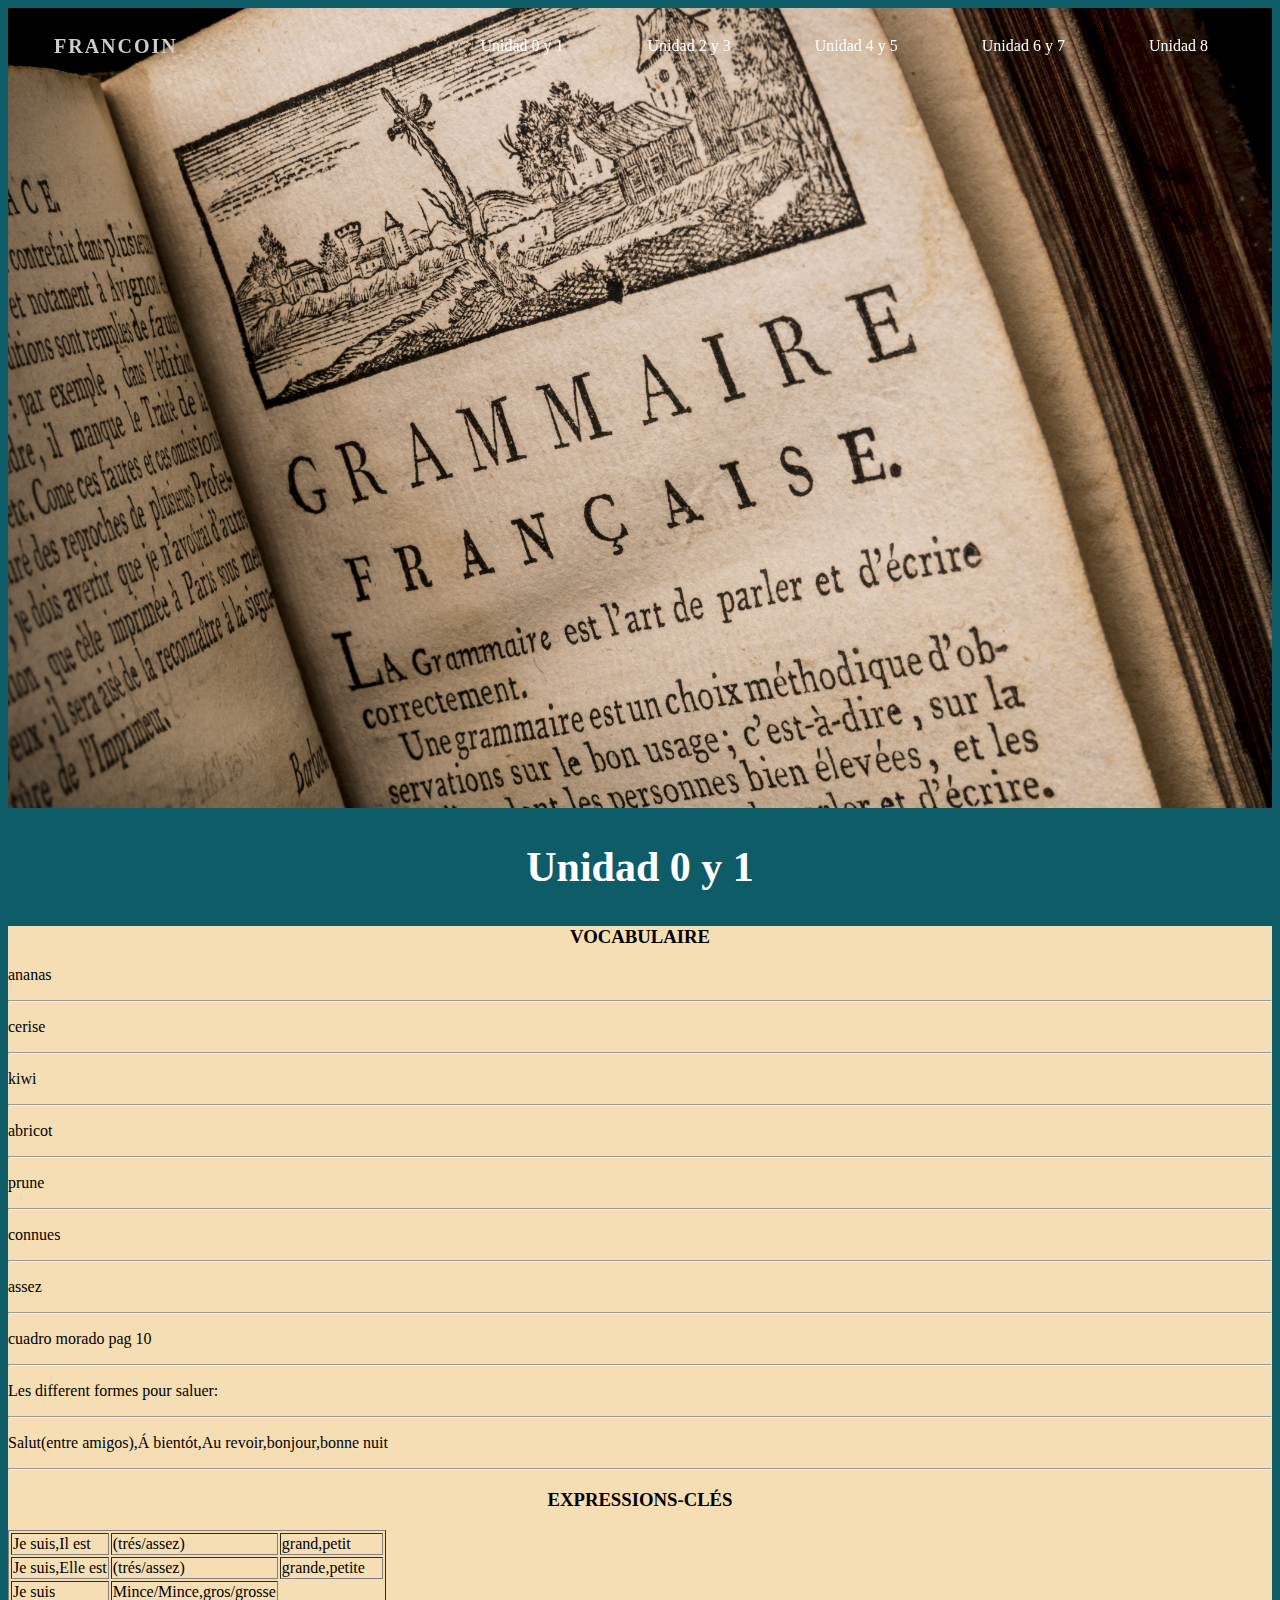
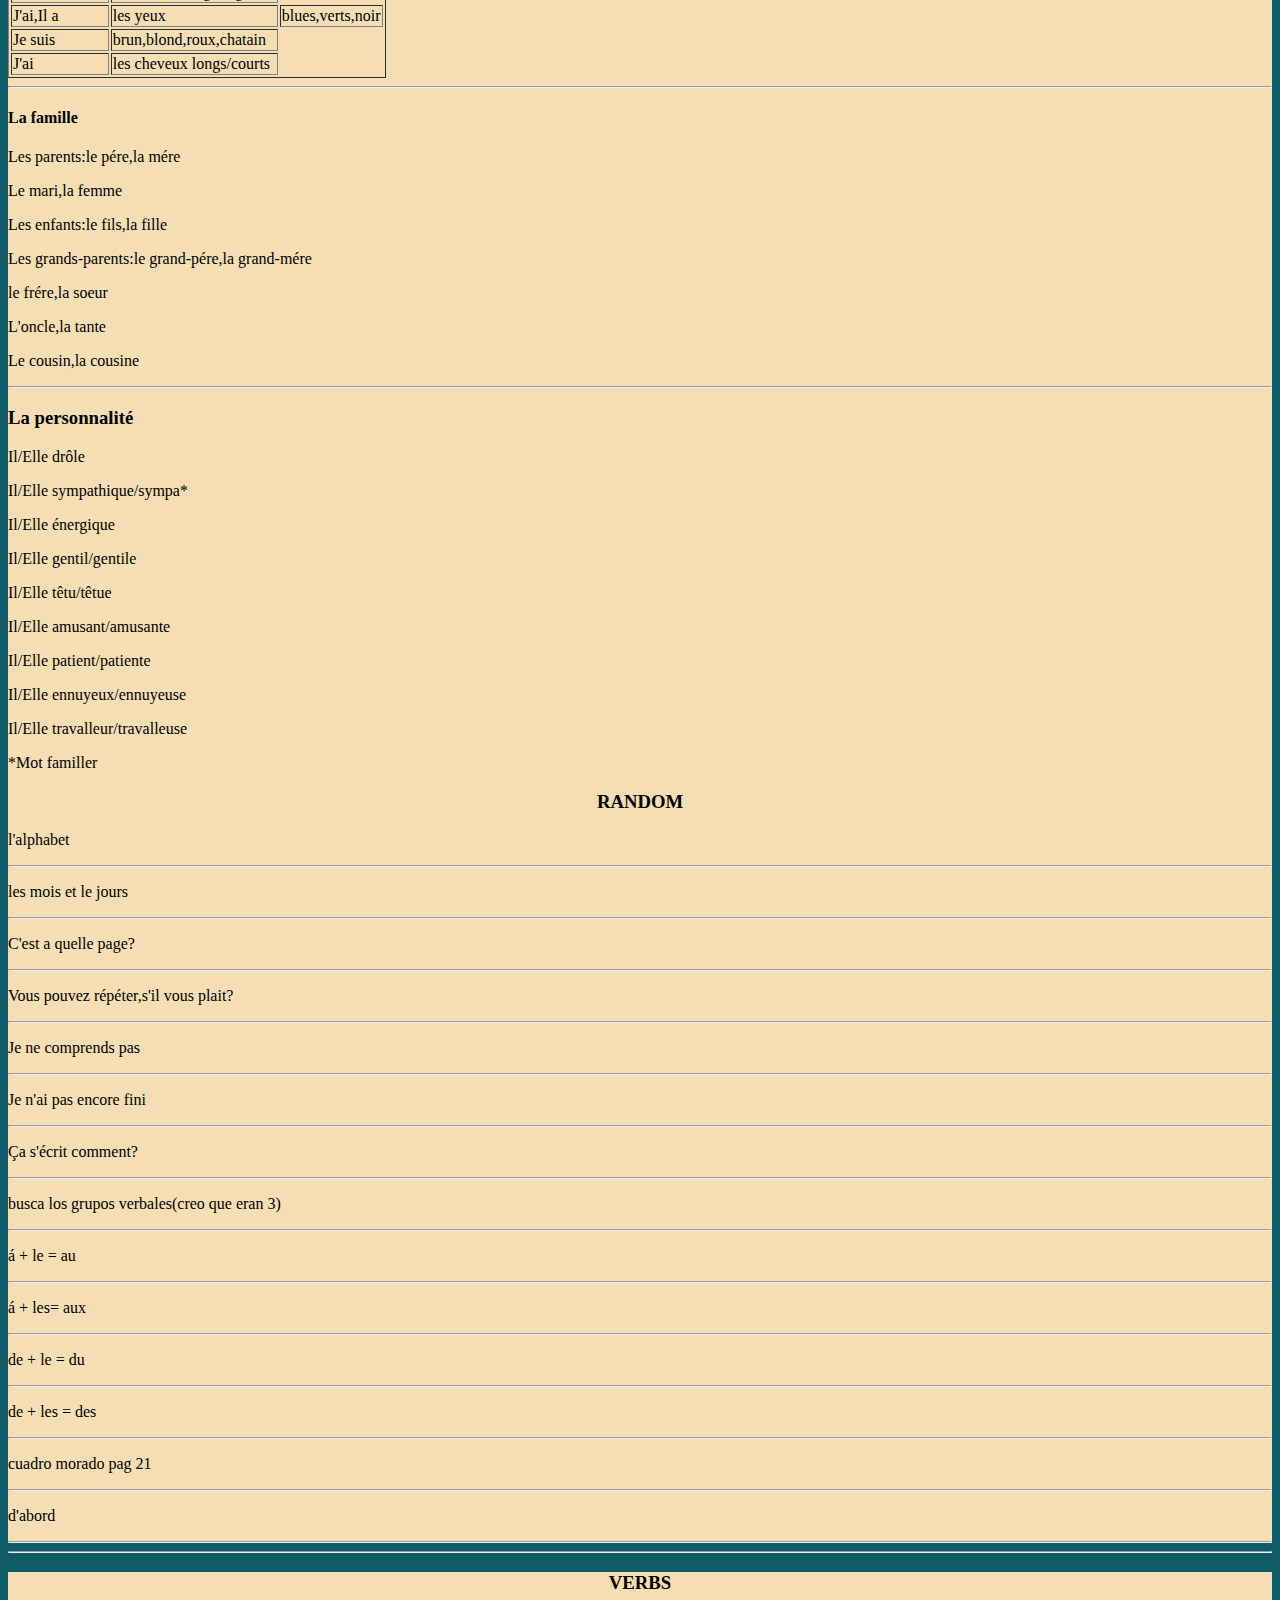
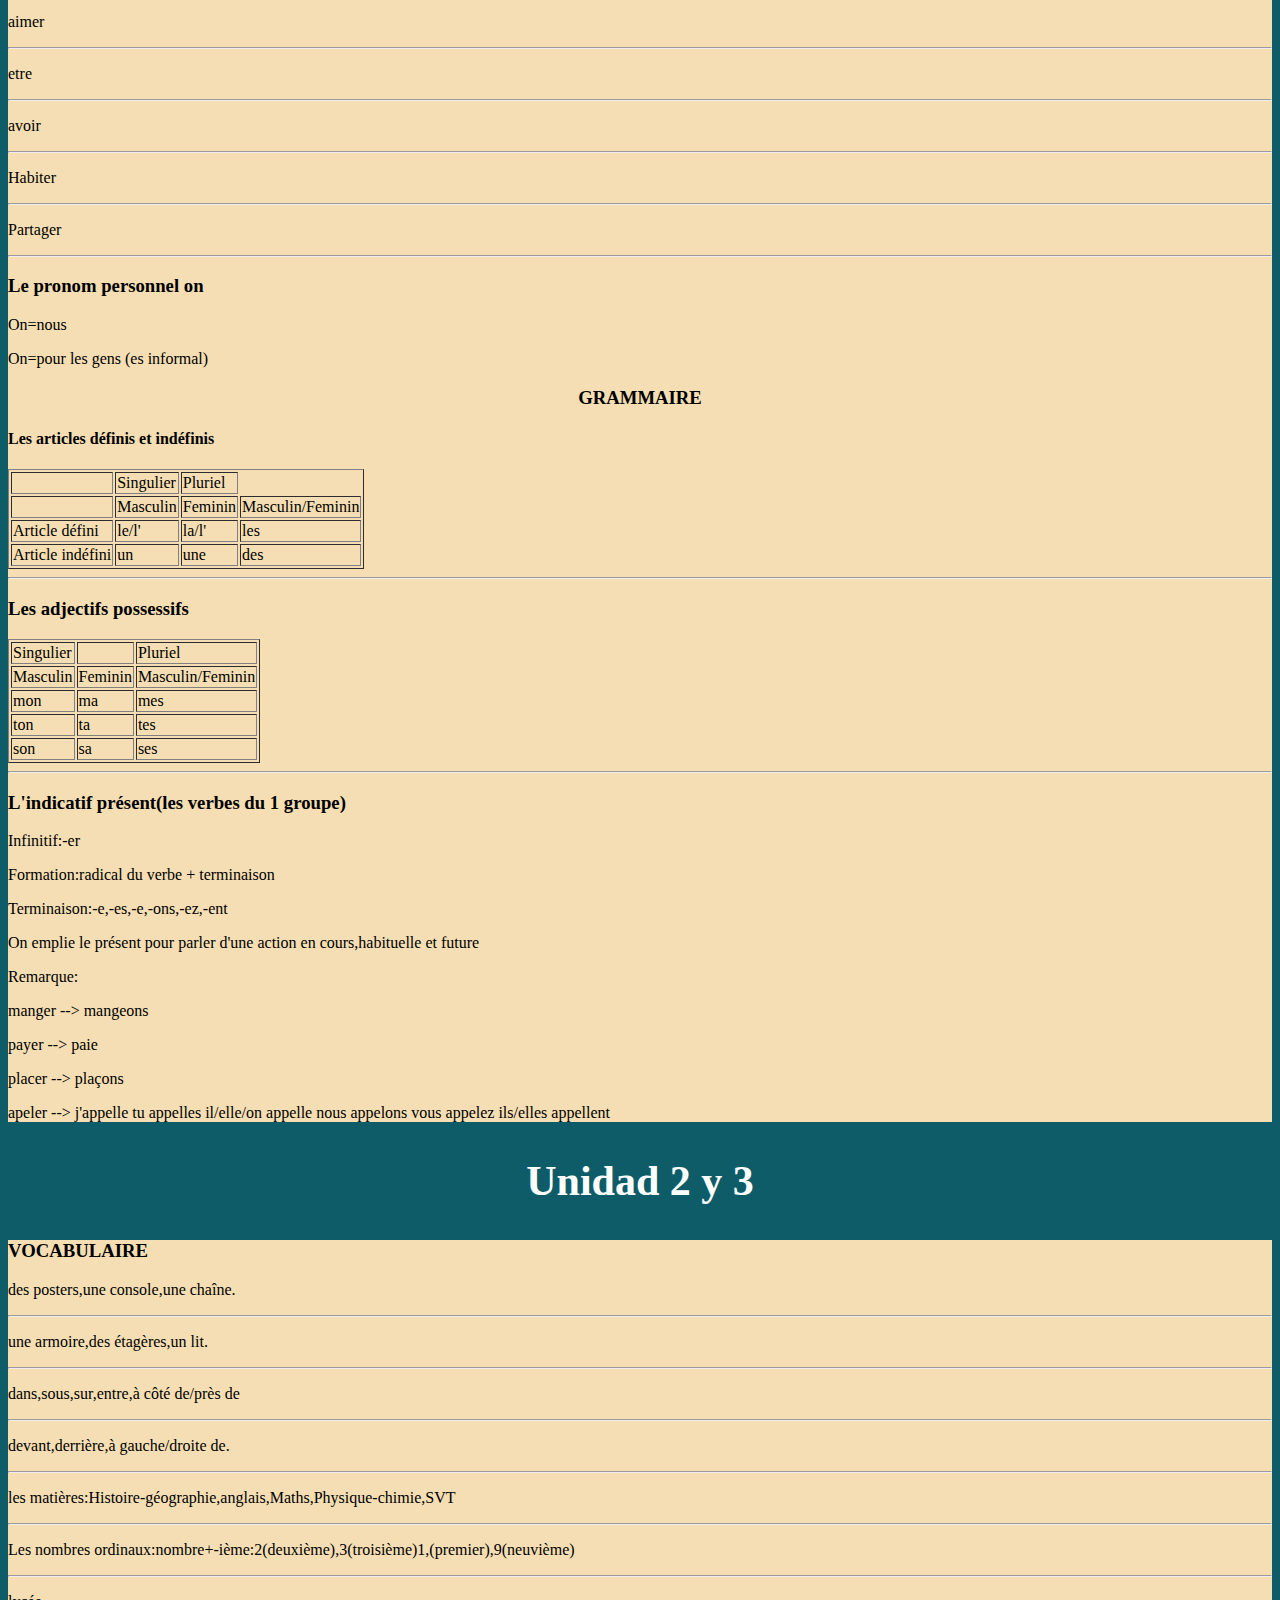
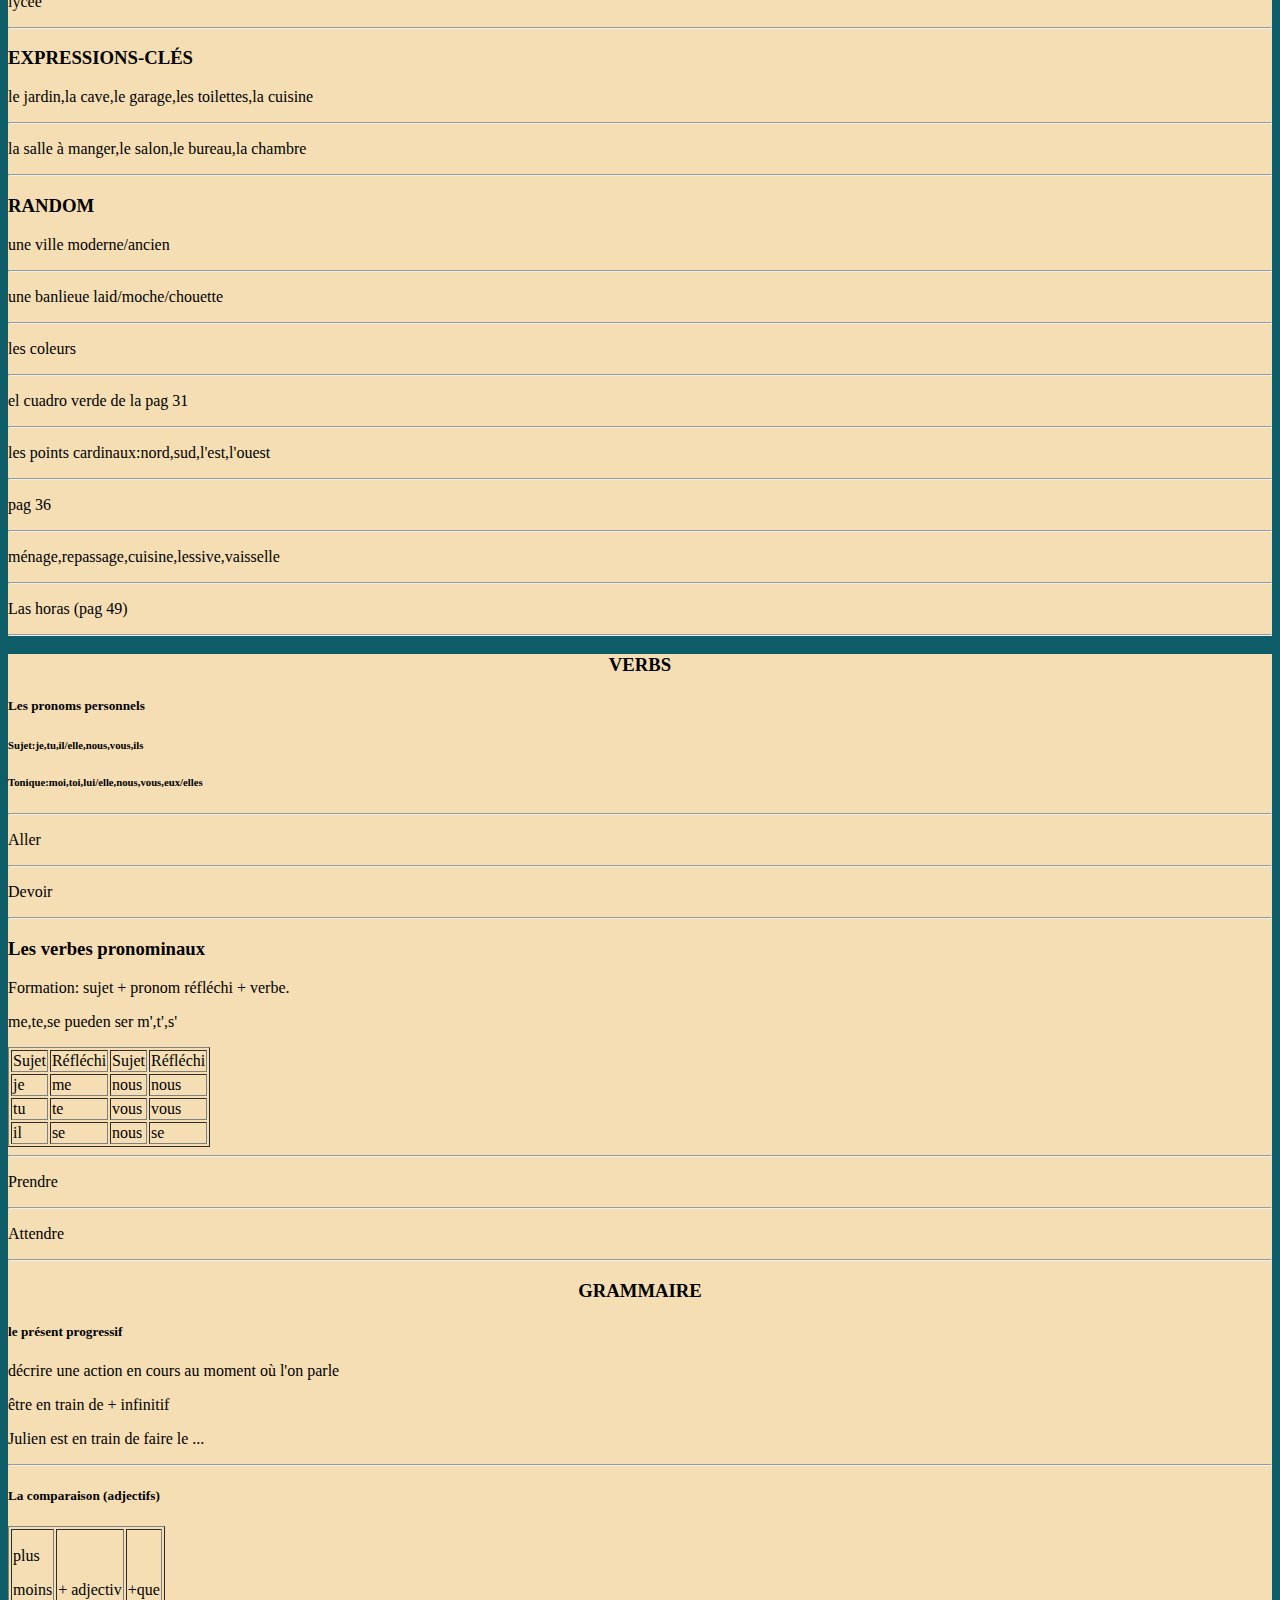
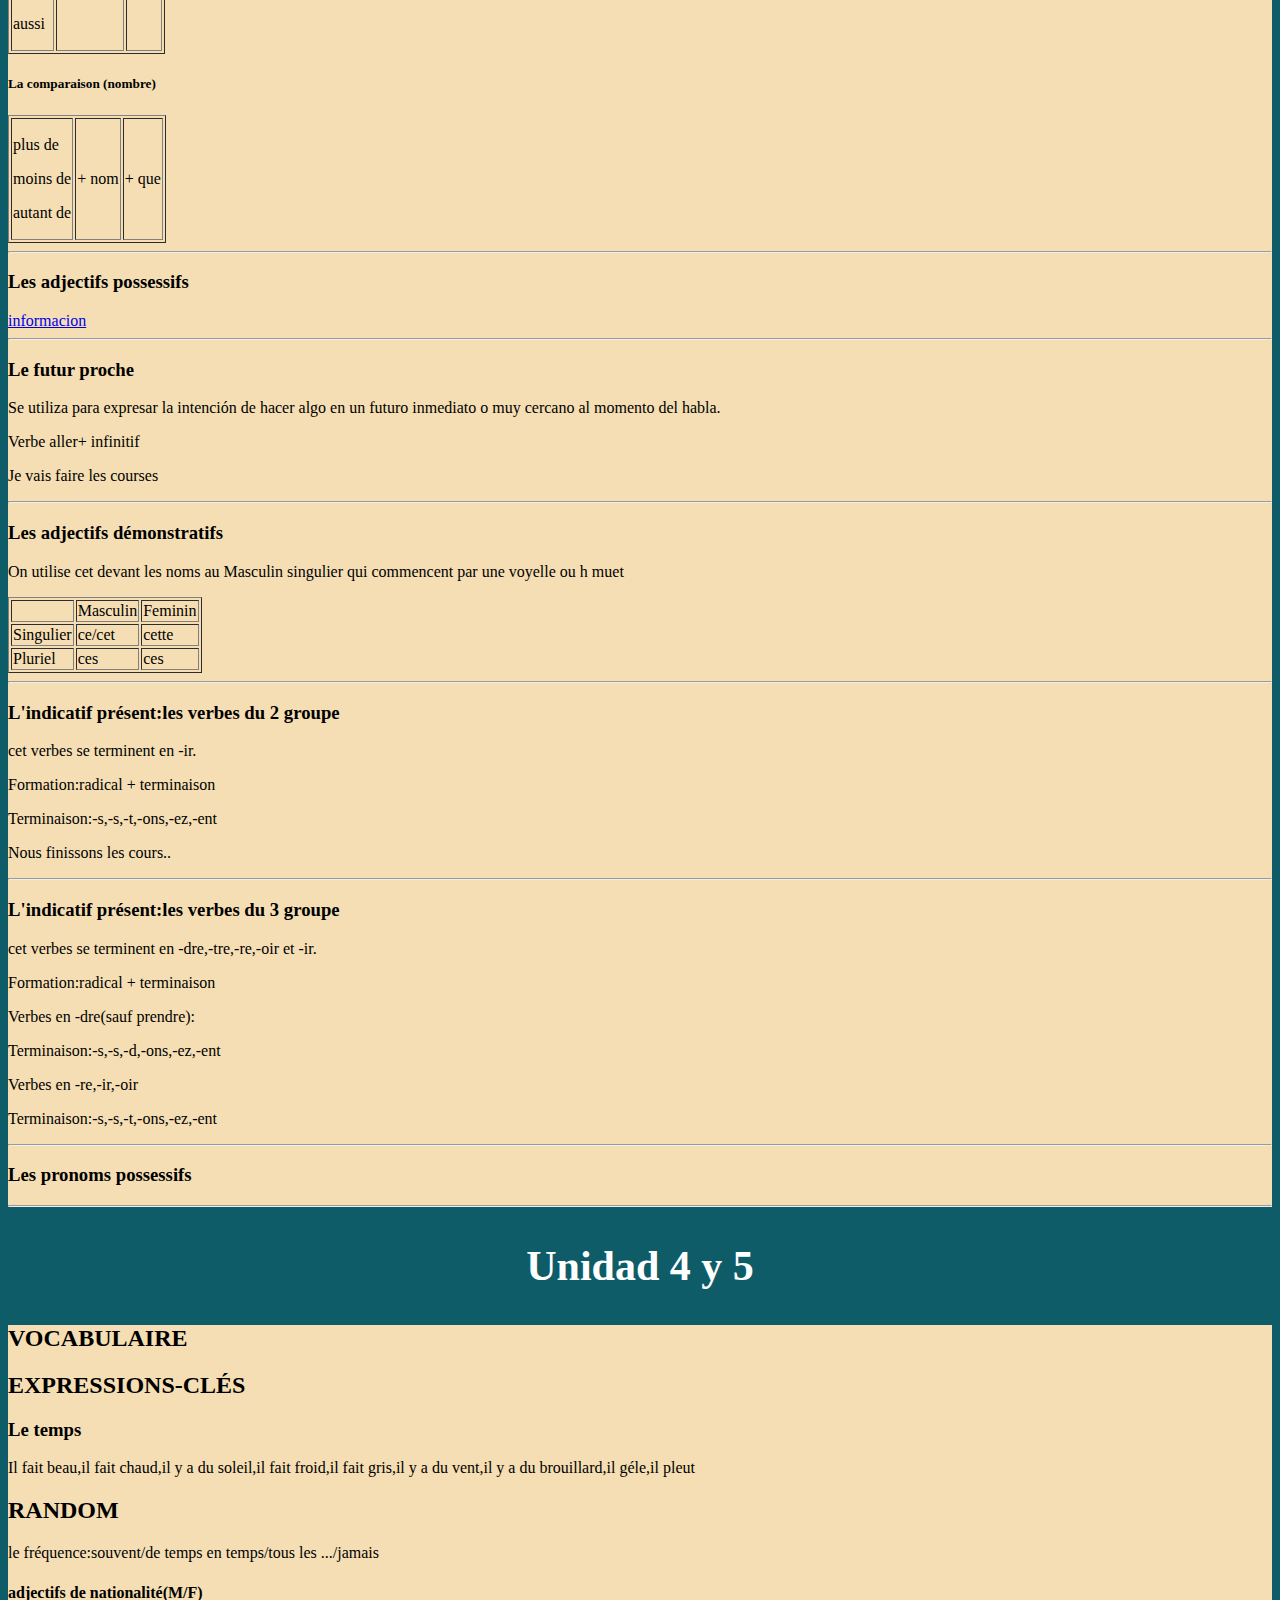
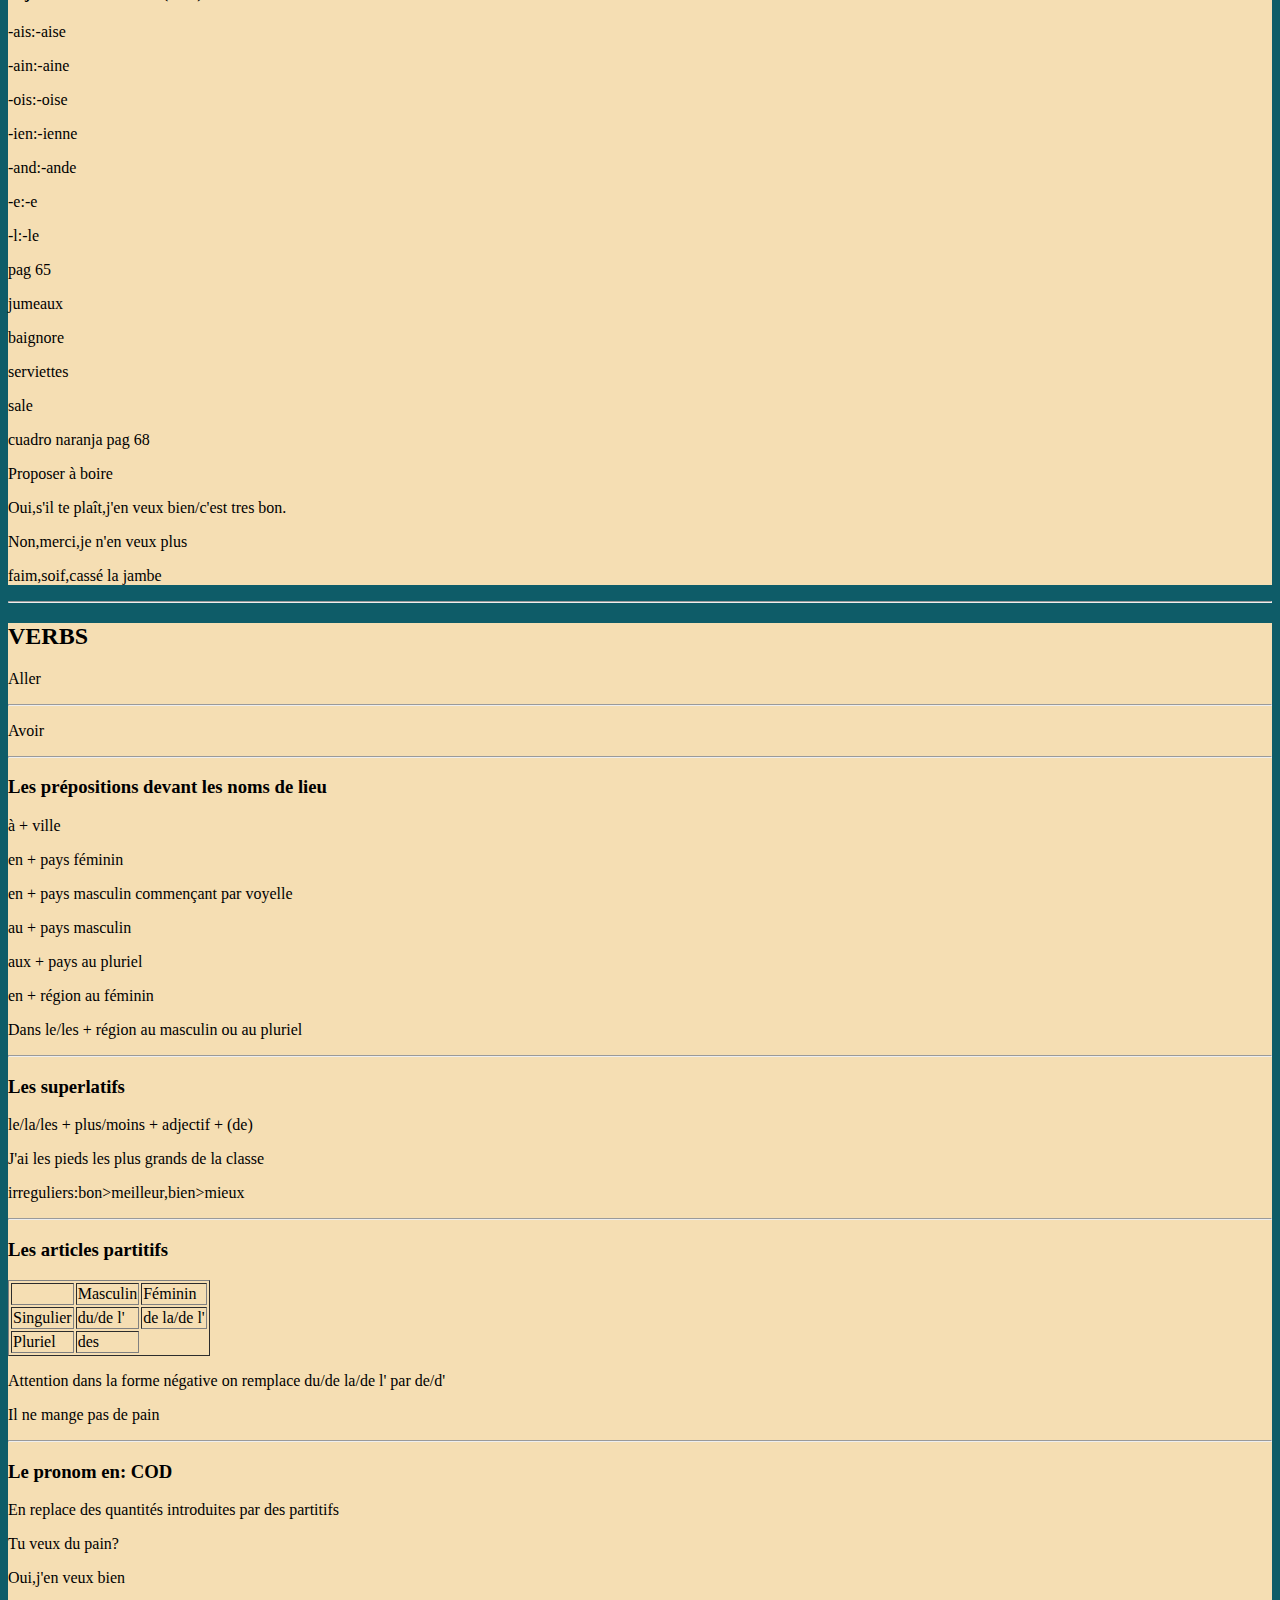
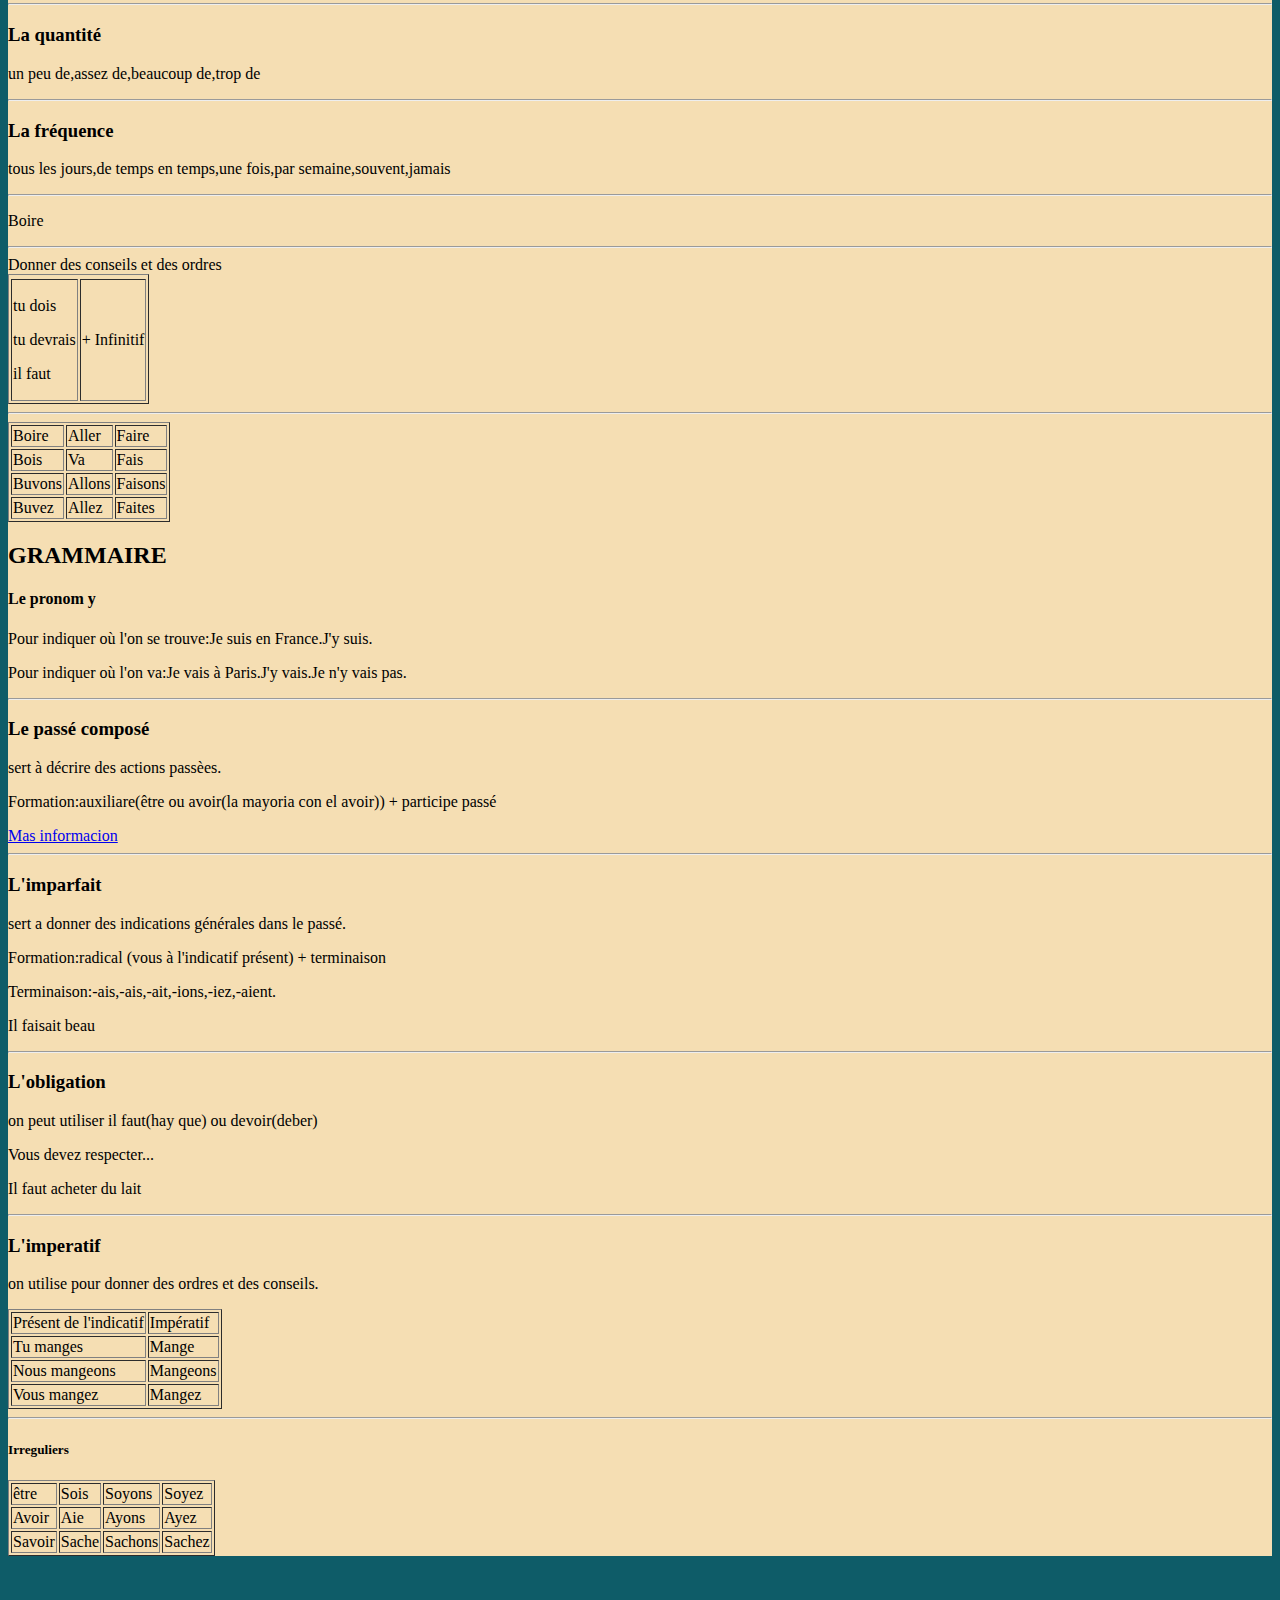
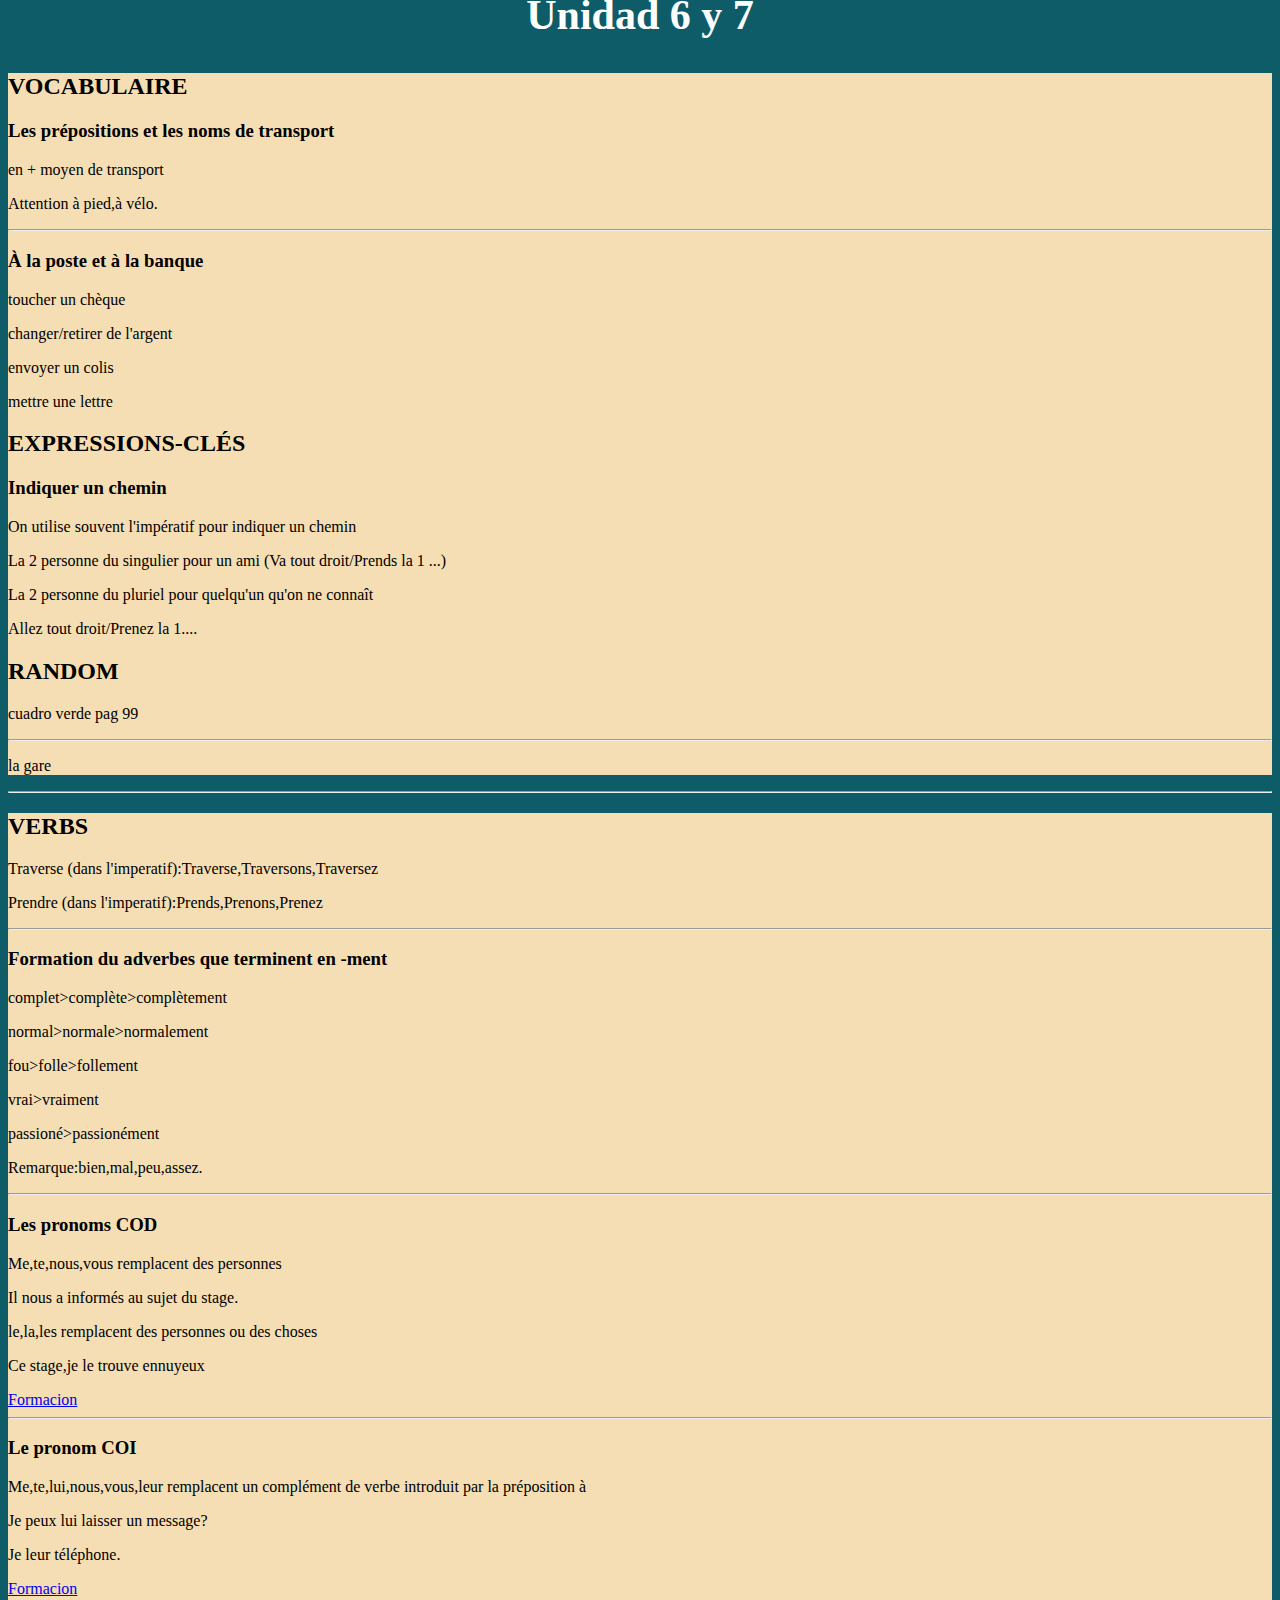
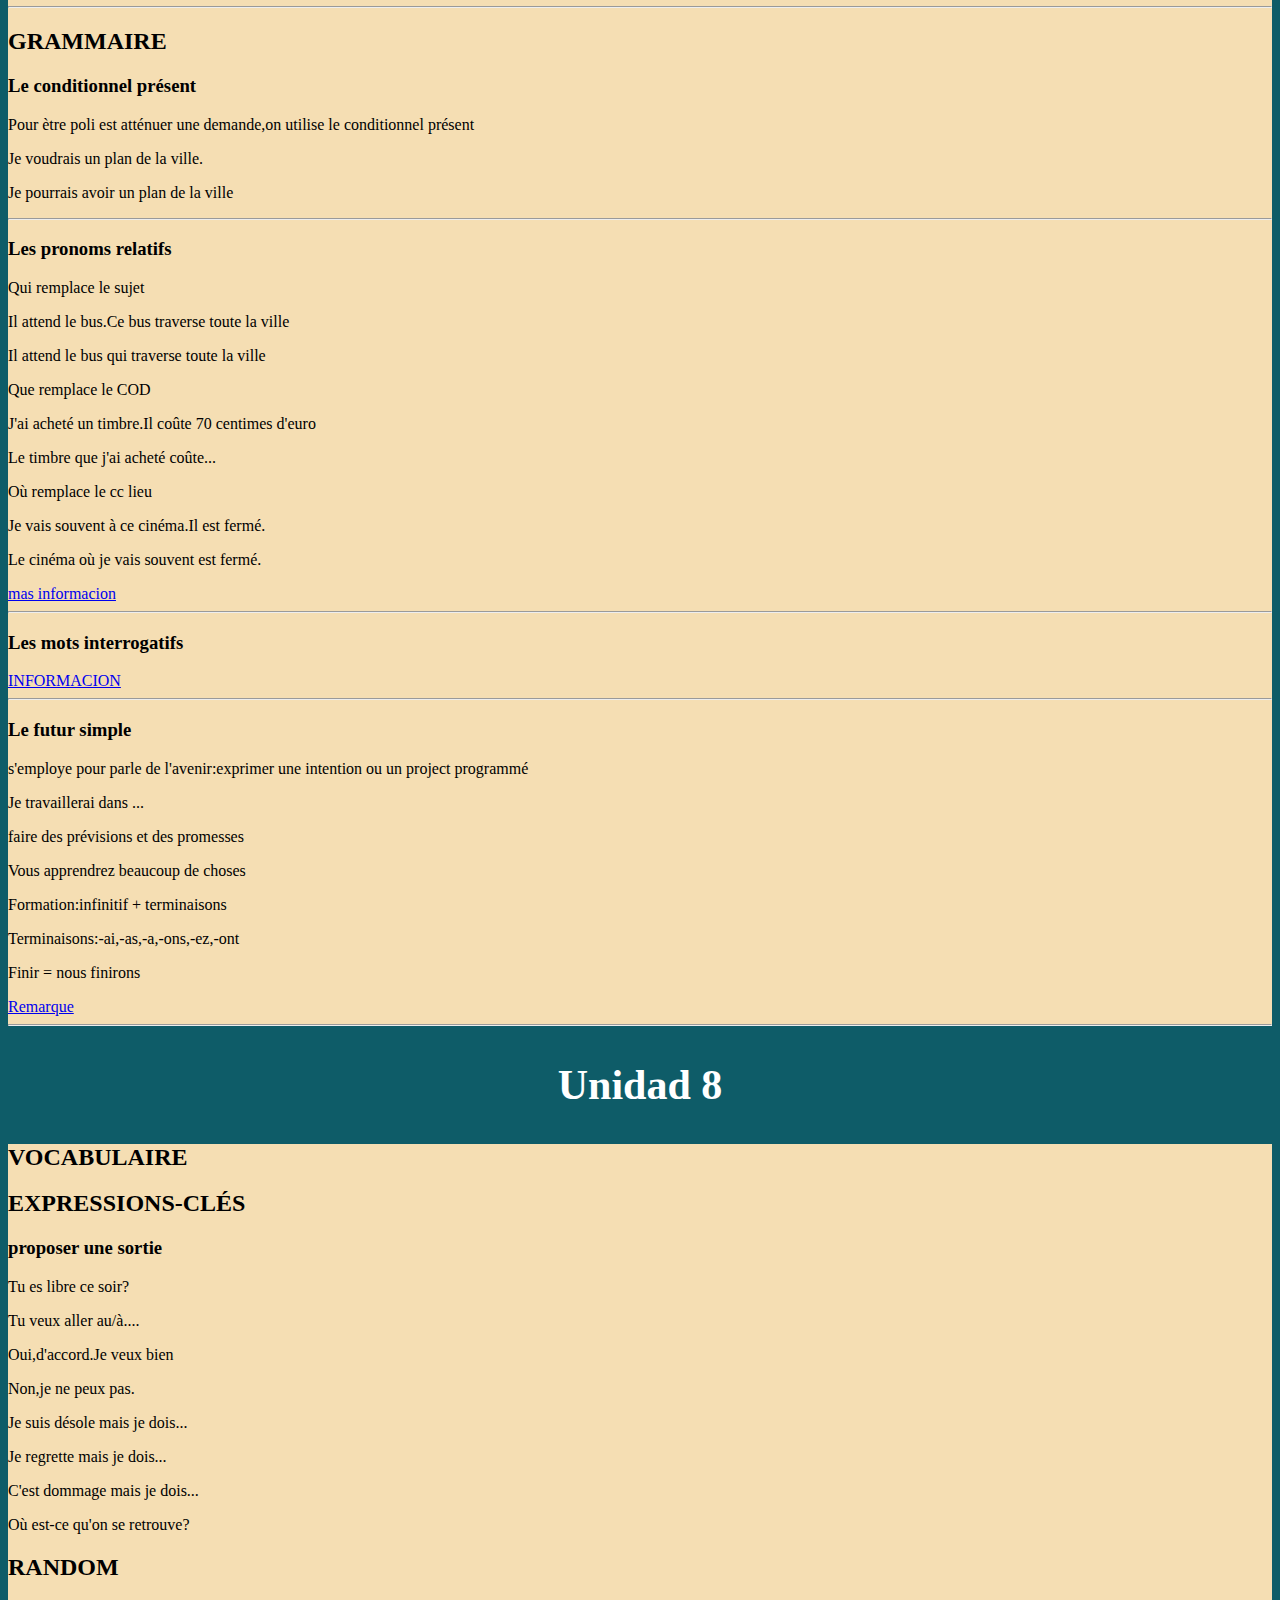
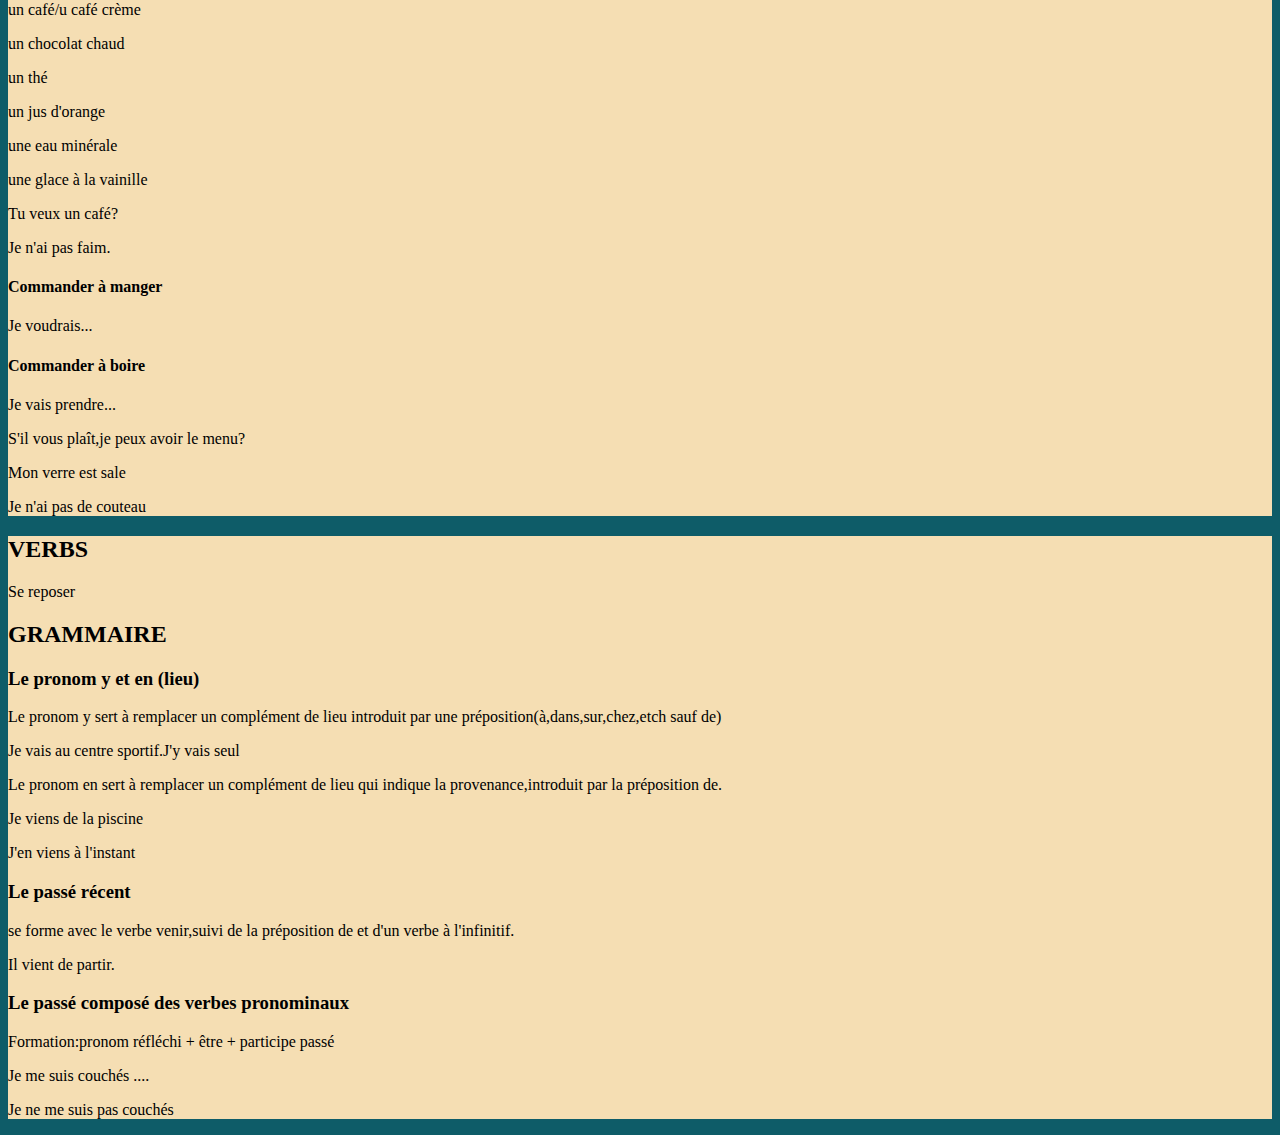
<file: gramatica/index.html>
<!DOCTYPE html>
<html lang="en">
<head>
    <meta charset="UTF-8">
    <meta name="viewport" content="width=device-width, initial-scale=1.0">
    <!--bootstrap-->
    <link rel="stylesheet" href="https://stackpath.bootstrapcdn.com/bootstrap/4.5.0/css/bootstrap.min.css" integrity="sha384-9aIt2nRpC12Uk9gS9baDl411NQApFmC26EwAOH8WgZl5MYYxFfc+NcPb1dKGj7Sk" crossorigin="anonymous">
    <script src="https://code.jquery.com/jquery-3.5.1.slim.min.js" integrity="sha384-DfXdz2htPH0lsSSs5nCTpuj/zy4C+OGpamoFVy38MVBnE+IbbVYUew+OrCXaRkfj" crossorigin="anonymous"></script>
<script src="https://cdn.jsdelivr.net/npm/popper.js@1.16.0/dist/umd/popper.min.js" integrity="sha384-Q6E9RHvbIyZFJoft+2mJbHaEWldlvI9IOYy5n3zV9zzTtmI3UksdQRVvoxMfooAo" crossorigin="anonymous"></script>
<script src="https://stackpath.bootstrapcdn.com/bootstrap/4.5.0/js/bootstrap.min.js" integrity="sha384-OgVRvuATP1z7JjHLkuOU7Xw704+h835Lr+6QL9UvYjZE3Ipu6Tp75j7Bh/kR0JKI" crossorigin="anonymous"></script>
 <!-- Roboto font (navbar) -->
 <link href="https://fonts.googleapis.com/css2?family=Roboto:wght@500&display=swap" rel="stylesheet">
 <link rel="stylesheet" href="https://pro.fontawesome.com/releases/v5.10.0/css/all.css" integrity="sha384-AYmEC3Yw5cVb3ZcuHtOA93w35dYTsvhLPVnYs9eStHfGJvOvKxVfELGroGkvsg+p" crossorigin="anonymous"/>
 <link href="https://fonts.googleapis.com/css?family=Oswald" rel="stylesheet"> 
 <!--favicon-->
<link rel="shortcut icon" href="imagenes/heyadcsa.ico" type="image/x-icon">
<!--inicio glitch frances-->
    <link href='https://fonts.googleapis.com/css?family=Oswald' rel='stylesheet' type='text/css'>    
<title>Pagina frances</title>
    <link rel="stylesheet" href="estilo.css">
</head>
<body>
    <header>
        <nav>
            <div class="menu-icon">
               <i class="fa fa-bars fa-2x"></i>
            </div>
            <div class="logo">
              <a href="#" style="text-decoration: none; color:#CFCBC8;">FRANCOIN</a> 
            </div>
            <div class="menu">
               <ul>
                <li class="uno"><a href="#VOCABULAIRE">Unidad 0 y 1</a></li>
                <li class="dos"><a href="#DEUX">Unidad 2 y 3</a></li>
                <li class="tres"><a href="#TROIS">Unidad 4 y 5</a></li>
                <li class="cuatro"><a href="#CUATRE">Unidad 6 y 7</a></li>
                <li class="cinco"><a href="#CINQ">Unidad 8</a></li>
                  
               </ul>
            </div>
         </nav>
        <!--
        <div class="jumbotron jumbotron-fluid bg-transparent">
            <div class="container" id="efecto1">

                <h1 data-text="GRAMMAIRE" id="hola2">
                    <span class="glitch1" data-text="GRAMMAIRE" aria-hidden></span>
                    <span class="glitch2" data-text="GRAMMAIRE" aria-hidden></span>
                    GRAMMAIRE
                  </h1>
              <p class="lead" style="font-weight: bold;">Esta pagina es un contenedor para aprender frances.</p>
              <a type="button" class="boton" action="#VOCABULAIRE" id="#VOCABULAIRE" href="#VOCABULAIRE">¡ON Y VA!</a>
            </div>
          </div>
        -->
        <div id="sign" class="shimmer">GRAMMAIRE</div>
    </header>
    <section id="VOCABULAIRE">
        <h2 style="color:white;text-align: center; background-color: #0E5C68;font-size: 42px;">Unidad 0 y 1</h2>
        
        <!--grid de 4 columnas de texto-->
     <div class="container-fluid" style="background-color:wheat;">
        <div class="row">
        <div class="col-lg-3 col-md-6 col-sm-12">
            <h3 style="text-align: center;">VOCABULAIRE</h3>
            <p>ananas</p>
            <hr>
            <p>cerise</p>
            <hr>
            <p>kiwi</p>
            <hr>
            <p>abricot</p>
            <hr>
            <p>prune</p>  
            <hr>    
            <p>connues</p>  
            <hr>
            <p>assez</p>
            <hr>
            <p>cuadro morado pag 10</p>
            <hr>
            <p>Les different formes pour saluer:</p>
            <hr>
            <p>Salut(entre amigos),Á bientót,Au revoir,bonjour,bonne nuit</p>
            <hr>
         </div> 
         <div class="col-lg-5 col-md-6 col-sm-12">
            <h3 style="text-align: center;">EXPRESSIONS-CLÉS</h3>
            <table border="1">
                <tr>
                    <td>Je suis,Il est</td>
                    <td>(trés/assez)</td>
                    <td>grand,petit</td>
                </tr>
                <tr>
                    <td>Je suis,Elle est</td>
                    <td>(trés/assez)</td>
                    <td>grande,petite</td>
                </tr>
                <tr>
                    <td>Je suis</td>
                    <td>Mince/Mince,gros/grosse</td>
                </tr>
                <tr>
                    <td>J'ai,Il a</td>
                    <td>les yeux</td>
                    <td>blues,verts,noir</td>
                </tr>
                <tr>
                    <td>Je suis</td>
                    <td>brun,blond,roux,chatain</td>
                </tr>
                <tr>
                    <td>J'ai</td>
                    <td>les cheveux longs/courts</td>
                </tr>
            </table>
            <hr>
            <h4>La famille</h4>
            <p>Les parents:le pére,la mére</p>
            <p>Le mari,la femme</p>
            <p>Les enfants:le fils,la fille</p>
            <p>Les grands-parents:le grand-pére,la grand-mére</p>
            <p>le frére,la soeur</p>
            <p>L'oncle,la tante</p>
            <p>Le cousin,la cousine</p>
            <hr>
            <h3>La personnalité</h3>
            <p>Il/Elle drôle</p>
            <p>Il/Elle sympathique/sympa*</p>
            <p>Il/Elle énergique</p>
            <p>Il/Elle gentil/gentile</p>
            <p>Il/Elle têtu/têtue</p>
            <p>Il/Elle amusant/amusante</p>
            <p>Il/Elle patient/patiente</p>
            <p>Il/Elle ennuyeux/ennuyeuse</p>
            <p>Il/Elle travalleur/travalleuse</p>
            <p>*Mot familler</p>
         </div> 
         <div class="col-lg-3 col-md-6 col-sm-12">
            <h3 style="text-align: center;">RANDOM</h3>
            <p>l'alphabet</p>
            <hr>
            <p>les mois et le jours</p>
            <hr>
            <p>C'est a quelle page?</p>
            <hr>
            <p>Vous pouvez répéter,s'il vous plait?</p>
            <hr>
            <p>Je ne comprends pas</p>
            <hr>
            <p>Je n'ai pas encore fini</p>
            <hr>
            <p>Ça s'écrit comment?</p>
            <hr>
            <p>busca los grupos verbales(creo que eran 3)</p>
            <hr>
            <p>á + le = au</p>
            <hr>
            <p>á + les= aux</p>
            <hr>
            <p>de + le = du</p>
            <hr>
            <p>de + les = des</p>
            <hr>
            <p>cuadro morado pag 21</p>
            <hr>
            <p>d'abord</p>
            <hr>
         </div> 
        </div>
      </div>
    </section id="VOCABULAIRE">

    <section id="GRAMMAIRE">
       <!--grid de 4 columnas de texto-->
       <hr>
<div class="container-fluid" style="background-color:wheat;">
    <div class="row">
    <div class="col-lg-6 col-md-6 col-sm-12">
        <h3 style="text-align: center;">VERBS</h3>
        <p>aimer</p>
        <hr>
        <p>etre</p>
        <hr>
        <p>avoir</p>
        <hr>
        <p>Habiter</p>
        <hr>
        <p>Partager</p>
        <hr>
        <h3>Le pronom personnel on</h3>
        <p>On=nous </p>
        <p>On=pour les gens (es informal)</p>
     </div> 
     <div class="col-lg-6 col-md-6 col-sm-12">
        <h3 style="text-align: center;">GRAMMAIRE</h3>
        <h4>Les articles définis et indéfinis</h4>
        <table border="1">
            <tr><td></td><td>Singulier</td><td>Pluriel</td></tr>
            <tr><td></td><td>Masculin</td><td>Feminin</td><td>Masculin/Feminin</td></tr>
            <tr><td>Article défini</td><td>le/l'</td><td>la/l'</td><td>les</td></tr>
            <tr><td>Article indéfini</td><td>un</td><td>une</td><td>des</td></tr>
        </table>
        <hr>
        <h3>Les adjectifs possessifs</h3>
        <table border="1">
            <tr>
                <td>Singulier</td>
                <td></td>
                <td>Pluriel</td>
            </tr>
            <tr>
                <td>Masculin</td>
                <td>Feminin</td>
                <td>Masculin/Feminin</td>
            </tr>
            <tr>
                <td>mon</td>
                <td>ma</td>
                <td>mes</td>
            </tr>
            <tr>
                <td>ton</td>
                <td>ta</td>
                <td>tes</td>
            </tr>
            <tr>
                <td>son</td>
                <td>sa</td>
                <td>ses</td>
            </tr>
        </table>
        
        <hr>
        <h3>L'indicatif présent(les verbes du 1 groupe)</h3>
        <p>Infinitif:-er</p>
        <p>Formation:radical du verbe + terminaison</p>
        <p>Terminaison:-e,-es,-e,-ons,-ez,-ent</p>
        <p>On emplie le présent pour parler d'une action en cours,habituelle et future</p>
        <p>Remarque:</p>
        <p>manger --> mangeons</p>
        <p>payer --> paie</p>
        <p>placer --> plaçons</p>
        <p>apeler --> j'appelle
            tu appelles
            il/elle/on appelle
            nous appelons
            vous appelez
            ils/elles appellent</p>
     </div> 
    </div>
  </div>
    </section id="GRAMMAIRE">
   
  
    <section id="DEUX"> 
    <h2 style="color:white;text-align: center;background-color:  #0E5C68;font-size: 42px">Unidad 2 y 3</h2>
    <!--grid de 4 columnas de texto-->
    <div class="container-fluid" style="background-color:wheat;">
        <div class="row">
        <div class="col-lg-3 col-md-6 col-sm-12">
          <h3>VOCABULAIRE</h3>
         <p>des posters,une console,une chaîne.</p>
         <hr>
         <p>une armoire,des étagères,un lit.</p>
         <hr>
         <p>dans,sous,sur,entre,à côté de/près de</p> 
         <hr>
         <p>devant,derrière,à gauche/droite de.</p>
         <hr>
         <p>les matières:Histoire-géographie,anglais,Maths,Physique-chimie,SVT</p>
         <hr>
         <p>Les nombres ordinaux:nombre+-ième:2(deuxième),3(troisième)1,(premier),9(neuvième)</p>
         <hr>
         <p>lycée</p>
         <hr>
         <p></p>
         </div> 
         <div class="col-lg-5 col-md-6 col-sm-12">
           <h3>EXPRESSIONS-CLÉS</h3>
          <p>le jardin,la cave,le garage,les toilettes,la cuisine</p>
          <hr>
          <p>la salle à manger,le salon,le bureau,la chambre</p>
          <hr>
         </div> 
         <div class="col-lg-3 col-md-6 col-sm-12">
           <h3>RANDOM</h3>
          <p>une ville moderne/ancien</p>
          <hr>
          <p>une banlieue laid/moche/chouette</p>
          <hr>
          <p>les coleurs</p>
          <hr>
          <p>el cuadro verde de la pag 31</p>
          <hr>
          <p>les points cardinaux:nord,sud,l'est,l'ouest</p>
          <hr>
          <p>pag 36</p>
          <hr>
          <p>ménage,repassage,cuisine,lessive,vaisselle</p>
          <hr>
          <p>Las horas (pag 49)</p>
          <hr>
         </div>       
        </div>
      </div>
      </section>
      <section id="DEUSE">
<!--grid de 4 columnas de texto-->
<div class="container-fluid" style="background-color:wheat;">
    <div class="row">
    <div class="col-lg-6 col-md-6 col-sm-12">
      <h3 style="text-align: center;">VERBS</h3>
     <h5>Les pronoms personnels</h5>
     <h6>Sujet:je,tu,il/elle,nous,vous,ils</h6>
     <h6>Tonique:moi,toi,lui/elle,nous,vous,eux/elles</h6>
     <hr>
     <p>Aller</p>
     <hr>
     <p>Devoir</p>
     <hr>
     <h3>Les verbes pronominaux</h3>
     <p>Formation: sujet + pronom réfléchi + verbe.</p>
     <table border="1">
         <tr>
             <td>Sujet</td>
             <td>Réfléchi</td>
             <td>Sujet</td>
             <td>Réfléchi</td>
         </tr>
         <tr>
             <td>je</td>
             <td>me</td>
             <td>nous</td>
             <td>nous</td>
         </tr>
         <tr>
             <td>tu</td>
             <td>te</td>
             <td>vous</td>
             <td>vous</td>
         </tr>
         <tr>
             <td>il</td>
             <td>se</td>
             <td>nous</td>
             <td>se</td>
         </tr>
         
        <p>me,te,se pueden ser m',t',s'</p>  
       
     </table>
     <hr>
     <p>Prendre</p>
     <hr>
     <p>Attendre</p>
     <hr>
     </div> 
     
     <div class="col-lg-6 col-md-6 col-sm-12">
       <h3 style="text-align: center;">GRAMMAIRE</h3>
       <h5>le présent progressif</h5>
       <p>décrire une action en cours au moment où l'on parle</p>
      <p>être en train de + infinitif</p>
      <p>Julien est en train de faire le ...</p>
      <hr>
      <h5>La comparaison (adjectifs)</h5>
      <table border="1">
          <tr>
              <td><p>plus</p><p>moins</p><p>aussi</p></td>
              <td><p>+ adjectiv</p></td>
              <td><p>+que</p></td>
          </tr>
      </table>
      <h5>La comparaison (nombre)</h5>
      <table border="1">
        <tr>
            <td><p>plus de </p><p>moins de </p><p>autant de </p></td>
            <td><p>+ nom</p></td>
            <td><p>+ que</p></td>
        </tr>
    </table>
    <hr>
    <h3>Les adjectifs possessifs</h3>
    <a href="../paginas/repositorio.html">informacion</a>
    <hr>
      <h3>Le futur proche</h3>
      <p>Se utiliza para expresar la intención de hacer algo en un futuro inmediato o muy cercano al momento del habla. </p>
      <p>Verbe aller+ infinitif</p>
      <p>Je vais faire les courses</p>
      <hr>
      <h3>Les adjectifs démonstratifs</h3>
      <table border="1">
          <tr>
              <td></td>
              <td>Masculin</td>
              <td>Feminin</td>
          </tr>
          <tr>
              <td>Singulier</td>
              <td>ce/cet</td>
              <td>cette</td>
          </tr>
          <tr>
              <td>Pluriel</td>
              <td>ces</td>
              <td>ces</td>
          </tr>
          <p>On utilise cet devant les noms au Masculin singulier qui commencent par une voyelle ou h muet</p>
      </table>
      <hr>
      <h3>L'indicatif présent:les verbes du 2 groupe</h3>
      <p>cet verbes se terminent en -ir.</p>
      <p>Formation:radical + terminaison</p>
      <p>Terminaison:-s,-s,-t,-ons,-ez,-ent</p>
      <p>Nous finissons les cours..</p>
      <hr>
      <h3>L'indicatif présent:les verbes du 3 groupe</h3>
      <p>cet verbes se terminent en -dre,-tre,-re,-oir et -ir.</p>
      <p>Formation:radical + terminaison</p>
      <p>Verbes en -dre(sauf prendre):</p>
      <p>Terminaison:-s,-s,-d,-ons,-ez,-ent</p>
      <p>Verbes en -re,-ir,-oir</p>
      <p>Terminaison:-s,-s,-t,-ons,-ez,-ent</p>
      <hr>
      <h3>Les pronoms possessifs</h3>
      <a href="../paginas/repositorio.html"></a>
      <hr>
     </div> 
    </div>
  </div>
      </section>
      <section id="TROIS">
  <h2 style="color:white;text-align: center;background-color:  #0E5C68;font-size: 42px">Unidad 4 y 5</h2>
  <!--grid de 4 columnas de texto-->
  <div class="container-fluid" style="background-color:wheat;">
    <div class="row">
    <div class="col-lg-3 col-md-6 col-sm-12">
      <h2>VOCABULAIRE</h2>
       
     </div> 
     <div class="col-lg-3 col-md-6 col-sm-12">
       <h2>EXPRESSIONS-CLÉS</h2>
      <h3>Le temps</h3>
      <p>Il fait beau,il fait chaud,il y a du soleil,il fait froid,il fait gris,il y a du vent,il y a du brouillard,il géle,il pleut</p>
      <p></p>
     </div> 
     <div class="col-lg-3 col-md-6 col-sm-12">
       <h2>RANDOM</h2>
    <p>le fréquence:souvent/de temps en temps/tous les .../jamais</p>
    <h4>adjectifs de nationalité(M/F)</h4>
    <p>-ais:-aise</p>
    <p>-ain:-aine</p>
    <p>-ois:-oise</p>
    <p>-ien:-ienne</p>
    <p>-and:-ande</p>
    <p>-e:-e</p>
    <p>-l:-le</p>
    <p>pag 65</p>
    <p>jumeaux</p>
    <p>baignore</p>
    <p>serviettes</p>
    <p>sale</p>
    <p>cuadro naranja pag 68</p>
    <p>Proposer à boire</p>
    <p>Oui,s'il te plaît,j'en veux bien/c'est tres bon.</p>
    <p>Non,merci,je n'en veux plus</p>
    <p>faim,soif,cassé la jambe</p>
     </div> 
    </div>
  </div>
  <hr>
      </section>
      <section id="TROISE">
  <!--grid de 4 columnas de texto-->
  <div class="container-fluid" style="background-color:wheat;">
    <div class="row">
    <div class="col-lg-6 col-md-6 col-sm-12">
      <h2>VERBS</h2>
       <p>Aller</p>
       <hr>
       <p>Avoir</p>
       <hr>
       <h3>Les prépositions devant les noms de lieu</h3>
       <p>à + ville</p>
       <p>en + pays féminin</p>
       <p>en + pays masculin commençant par voyelle</p>
       <p>au + pays masculin</p>
       <p>aux + pays au pluriel</p>
       <p>en + région au féminin</p>
       <p>Dans le/les + région au masculin ou au pluriel</p>
       <hr>
       <h3>Les superlatifs</h3>
       <p>le/la/les + plus/moins + adjectif + (de)</p>
       <p>J'ai les pieds les plus grands de la classe</p>
       <p>irreguliers:bon>meilleur,bien>mieux</p>
       <hr>
       <h3>Les articles partitifs</h3>
       <table border="1">
           <tr><td></td><td>Masculin</td><td>Féminin</td></tr>
           <tr><td>Singulier</td><td>du/de l'</td><td>de la/de l'</td></tr>
           <tr><td>Pluriel</td><td>des</td></tr>
       </table>
       
       <p>Attention dans la forme négative on remplace du/de la/de l' par de/d'</p>
       <p>Il ne mange pas de pain</p>
       <hr>
       <h3>Le pronom en: COD</h3>
       <p>En replace des quantités introduites par des partitifs</p>
       <p>Tu veux du pain?</p>
       <p>Oui,j'en veux bien</p>
       <hr>
       <h3>La quantité</h3>
       <p>un peu de,assez de,beaucoup de,trop de</p>
       <hr>
       <h3>La fréquence</h3>
       <p>tous les jours,de temps en temps,une fois,par semaine,souvent,jamais</p>
       <hr>
       <p>Boire</p>
       <hr>
       <table border="1">
           <tr>Donner des conseils et des ordres</tr>
           <tr><td><p>tu dois</p><p>tu devrais</p><p>il faut</p></td><td>+ Infinitif</td></tr>
       </table>
       <hr>
        <table border="1">
            <tr><td>Boire</td><td>Aller</td><td>Faire</td></tr>
            <tr><td>Bois</td><td>Va</td><td>Fais</td></tr>
            <tr><td>Buvons</td><td>Allons</td><td>Faisons</td></tr>
            <tr><td>Buvez</td><td>Allez</td><td>Faites</td></tr>
        </table>    
        
     </div> 
     <div class="col-lg-6 col-md-6 col-sm-12">
       <h2>GRAMMAIRE</h2>
        <h4>Le pronom y</h4>
        <p>Pour indiquer où l'on se trouve:Je suis en France.J'y suis.</p>
        <p>Pour indiquer où l'on va:Je vais à Paris.J'y vais.Je n'y vais pas.</p>
        <hr>
        <h3>Le passé composé</h3>
        <p>sert à décrire des actions passèes.</p>
        <p>Formation:auxiliare(être ou avoir(la mayoria con el avoir)) + participe passé</p>
        <a href="https://francais.lingolia.com/es/gramatica/tiempos-indicativo/le-passe-compose">Mas informacion</a>
        <hr>
        <h3>L'imparfait</h3>
        <p>sert a donner des indications générales dans le passé.</p>
        <p>Formation:radical (vous à l'indicatif présent) + terminaison</p>
        <p>Terminaison:-ais,-ais,-ait,-ions,-iez,-aient.</p>
        <p>Il faisait beau</p>
        <hr>
        <h3>L'obligation</h3>
        <p>on peut utiliser il faut(hay que) ou devoir(deber)</p>
        <p>Vous devez respecter...</p>
        <p>Il faut acheter du lait</p>
        <hr>
        <h3>L'imperatif</h3>
        <p>on utilise pour donner des ordres et des conseils.</p>
        <table border="1">
            <tr><td>Présent de l'indicatif</td><td>Impératif</td></tr>
            <tr><td>Tu manges</td><td>Mange</td></tr>
            <tr><td>Nous mangeons</td><td>Mangeons</td></tr>
            <tr><td>Vous mangez</td><td>Mangez</td></tr>
        </table>
        <hr>
        <h5>Irreguliers</h5>
        <table border="1">
            <tr><td>être</td><td>Sois</td><td>Soyons</td><td>Soyez</td></tr>
            <tr><td>Avoir</td><td>Aie</td><td>Ayons</td><td>Ayez</td></tr>
            <tr><td>Savoir</td><td>Sache</td><td>Sachons</td><td>Sachez</td></tr>
        </table>
     </div> 
    </div>
  </div>
  </section>
  <section id="CUATRE">
  <h2 style="color:white;text-align: center;background-color:  #0E5C68;font-size: 42px">Unidad 6 y 7</h2>
  <!--grid de 4 columnas de texto-->
  <div class="container-fluid" style="background-color:wheat;">
    <div class="row">
    <div class="col-lg-3 col-md-6 col-sm-12">
      <h2>VOCABULAIRE</h2>
     <h3>Les prépositions et les noms de transport</h3>
     <p>en + moyen de transport</p>
     <p>Attention à pied,à vélo.</p>
     <hr>
     <h3>À la poste et à la banque</h3>
     <p>toucher un chèque</p>
     <p>changer/retirer de l'argent</p>
     <p>envoyer un colis</p>
     <p>mettre une lettre</p>
     </div> 
     <div class="col-lg-5 col-md-6 col-sm-12">
       <h2>EXPRESSIONS-CLÉS</h2>
       <h3>Indiquer un chemin</h3>
       <p>On utilise souvent l'impératif pour indiquer un chemin</p>
       <p>La 2 personne du singulier pour un ami (Va tout droit/Prends la 1 ...)</p>
       <p>La 2 personne du pluriel pour quelqu'un qu'on ne connaît</p>
       <p>Allez tout droit/Prenez la 1....</p>
     </div> 
     <div class="col-lg-3 col-md-6 col-sm-12">
       <h2>RANDOM</h2>
    <p>cuadro verde pag 99</p>
    <hr>
    <p>la gare</p>
     </div> 
    </div>
  </div>
  <hr>
  </section>
  <section id="CUATREE">
  <!--grid de 4 columnas de texto-->
  <div class="container-fluid" style="background-color:wheat;">
    <div class="row">
    <div class="col-lg-6 col-md-6 col-sm-12">
      <h2>VERBS</h2>
     <p>Traverse (dans l'imperatif):Traverse,Traversons,Traversez</p>
     <p>Prendre (dans l'imperatif):Prends,Prenons,Prenez</p>
     <hr>
     <h3>Formation du adverbes que terminent en -ment</h3>
     <p>complet>complète>complètement</p>
     <p>normal>normale>normalement</p>
     <p>fou>folle>follement</p>
     <p>vrai>vraiment</p>
     <p>passioné>passionément</p>
     <p>Remarque:bien,mal,peu,assez.</p>
     <hr>
     <h3>Les pronoms COD</h3>
     <p>Me,te,nous,vous remplacent des personnes</p>
     <p>Il nous a informés au sujet du stage.</p>
     <p>le,la,les remplacent des personnes ou des choses</p>
     <p>Ce stage,je le trouve ennuyeux</p>
     <a href="../paginas/repositorio.html">Formacion</a>
     <hr>
     <h3>Le pronom COI</h3>
     <p>Me,te,lui,nous,vous,leur remplacent un complément de verbe introduit par la préposition à</p>
     <p>Je peux lui laisser un message?</p>
     <p>Je leur téléphone.</p>
     <a href="../paginas/repositorio.html">Formacion</a>
     <hr>
     </div> 
     <div class="col-lg-6 col-md-6 col-sm-12">
       <h2>GRAMMAIRE</h2>
      <h3>Le conditionnel présent</h3>
      <p>Pour ètre poli est atténuer une demande,on utilise le conditionnel présent</p>
      <p>Je voudrais un plan de la ville.</p>
      <p>Je pourrais avoir un plan de la ville</p>
      <hr>
      <h3>Les pronoms relatifs</h3>
      <p>Qui remplace le sujet </p>
      <p>Il attend le bus.Ce bus traverse toute la ville</p>
      <p>Il attend le bus qui traverse toute la ville</p>
      <p>Que remplace le COD</p>
      <p>J'ai acheté un timbre.Il coûte 70 centimes d'euro</p>
      <p>Le timbre que j'ai acheté coûte...</p>
      <p>Où remplace le cc lieu</p>
      <p>Je vais souvent à ce cinéma.Il est fermé.</p>
      <p>Le cinéma où je vais souvent est fermé.</p>
      <a href="https://www.francaisfacile.com/exercices/exercice-francais-2/exercice-francais-31128.php#:~:text=%22qui%22%2C%20%22que%22,ant%C3%A9c%C3%A9dent%20plac%C3%A9%20g%C3%A9n%C3%A9ralement%20devant%20lui.&text=Un%20pronom%20relatif%20introduit%20une,appelle%20%C2%AB%20proposition%20subordonn%C3%A9e%20relative%20%C2%BB.">mas informacion</a>
      <hr>
      <h3>Les mots interrogatifs</h3>
      <a href="../paginas/repositorio.html">INFORMACION</a>
      <hr>
      <h3>Le futur simple</h3>
      <p>s'employe pour parle de l'avenir:exprimer une intention ou un project programmé</p>
      <p>Je travaillerai dans ...</p>
      <p>faire des prévisions et des promesses</p>
      <p>Vous apprendrez beaucoup de choses</p>
      <p>Formation:infinitif + terminaisons</p>
      <p>Terminaisons:-ai,-as,-a,-ons,-ez,-ont</p>
      <p>Finir = nous finirons</p>
      <a href="../paginas/repositorio.html">Remarque</a>
      <hr>
     </div> 
    </div>
  </div>
  </section>
  <section id="CINQ">
  <h2 style="color: white;text-align: center;background-color:  #0E5C68;font-size: 42px">Unidad 8</h2>
  <!--grid de 4 columnas de texto-->
  <div class="container-fluid" style="background-color:wheat;">
    <div class="row">
    <div class="col-lg-3 col-md-6 col-sm-12">
      <h2>VOCABULAIRE</h2>
     
     </div> 
     <div class="col-lg-5 col-md-6 col-sm-12">
       <h2>EXPRESSIONS-CLÉS</h2>
      <h3>proposer une sortie</h3>
      <p>Tu es libre ce soir?</p>
      <p>Tu veux aller au/à....</p>
      <p>Oui,d'accord.Je veux bien</p>
      <p>Non,je ne peux pas.</p>
      <p>Je suis désole mais je dois...</p>
      <p>Je regrette mais je dois...</p>
      <p>C'est dommage mais je dois...</p>
      <p>Où est-ce qu'on se retrouve?</p>
     </div> 
     <div class="col-lg-3 col-md-6 col-sm-12">
       <h2>RANDOM</h2>
         <p>un café/u café crème</p>
         <p>un chocolat chaud</p>
         <p>un thé</p>
         <p>un jus d'orange</p>
         <p>une eau minérale</p>
         <p>une glace à la vainille</p>
         <p>Tu veux un café?</p>
         <p>Je n'ai pas faim.</p>
         <h4>Commander à manger</h4>
         <p>Je voudrais...</p>
         <h4>Commander à boire</h4>
         <p>Je vais prendre...</p>
         <p>S'il vous plaît,je peux avoir le menu?</p>
         <p>Mon verre est sale</p>
         <p>Je n'ai pas de couteau</p>
     </div> 
    </div>
  </div>
  </section>
  <section id="CINQUE">
  <!--grid de 4 columnas de texto-->
  <div class="container-fluid" style="background-color:wheat;">
    <div class="row">
    <div class="col-lg-6 col-md-6 col-sm-12">
      <h2>VERBS</h2>
     <p>Se reposer</p>
     </div> 
     <div class="col-lg-6 col-md-6 col-sm-12">
       <h2>GRAMMAIRE</h2>
        <h3>Le pronom y et en (lieu)</h3>
        <p>Le pronom y sert à remplacer un complément de lieu introduit par une préposition(à,dans,sur,chez,etch sauf de)</p>
        <p>Je vais au centre sportif.J'y vais seul</p>
        <p>Le pronom en sert à remplacer un complément de lieu qui indique la provenance,introduit par la préposition de.</p>
        <p>Je viens de la piscine</p>
        <p>J'en viens à l'instant</p>
        <h3>Le passé récent</h3>
        <p>se forme avec le verbe venir,suivi de la préposition de et d'un verbe à l'infinitif.</p>
        <p>Il vient de partir.</p>
        <h3>Le passé composé des verbes pronominaux</h3>
        <p>Formation:pronom réfléchi + être + participe passé</p>
        <p>Je me suis couchés ....</p>
        <p>Je ne me suis pas couchés</p>
     </div> 
    </div>
  </div>
  </section>
</body>

<!-- Footer -->
<script>
    $(document).ready(function() {
            $(".menu-icon").on("click", function() {
                  $("nav ul").toggleClass("showing");
            });
      });

      // Scrolling Effect

      $(window).on("scroll", function() {
            if($(window).scrollTop()) {
                  $('nav').addClass('black');
            }

            else {
                  $('nav').removeClass('black');
            }
      })
</script>
</html>
</file>
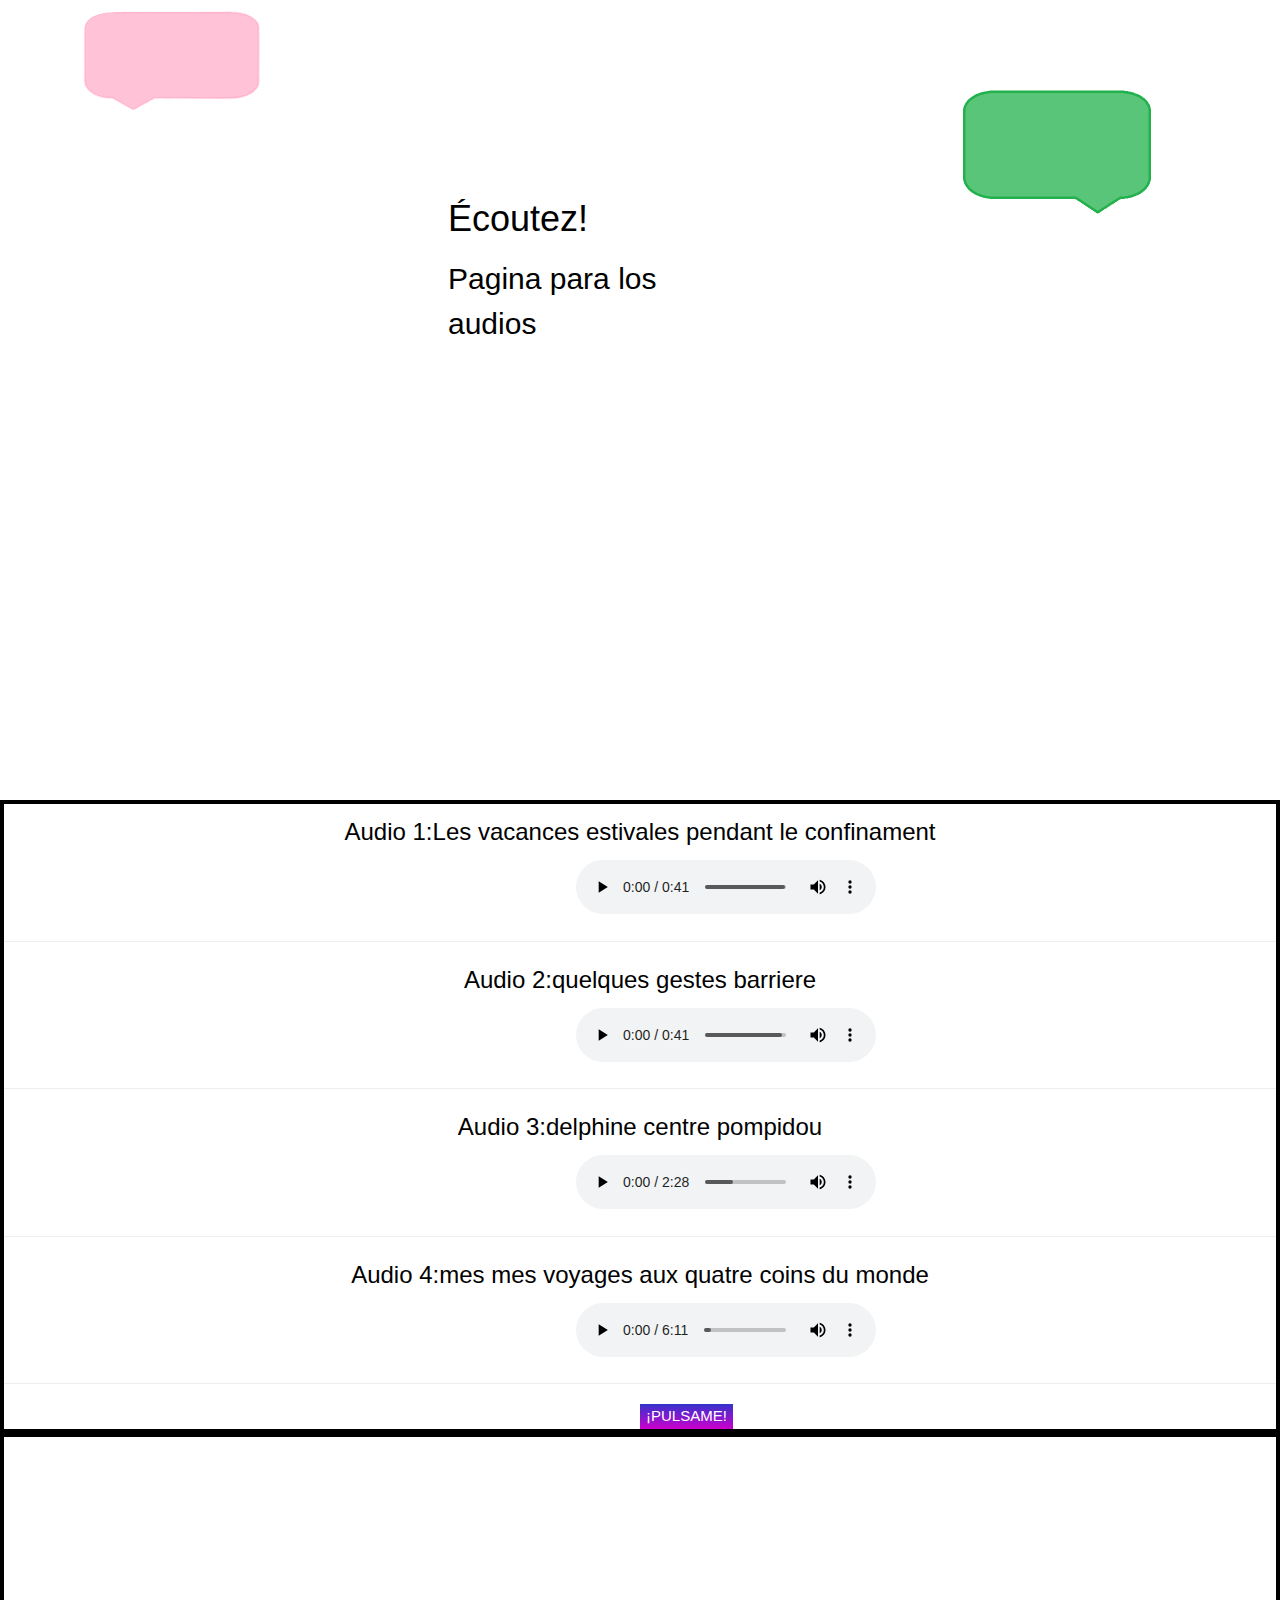
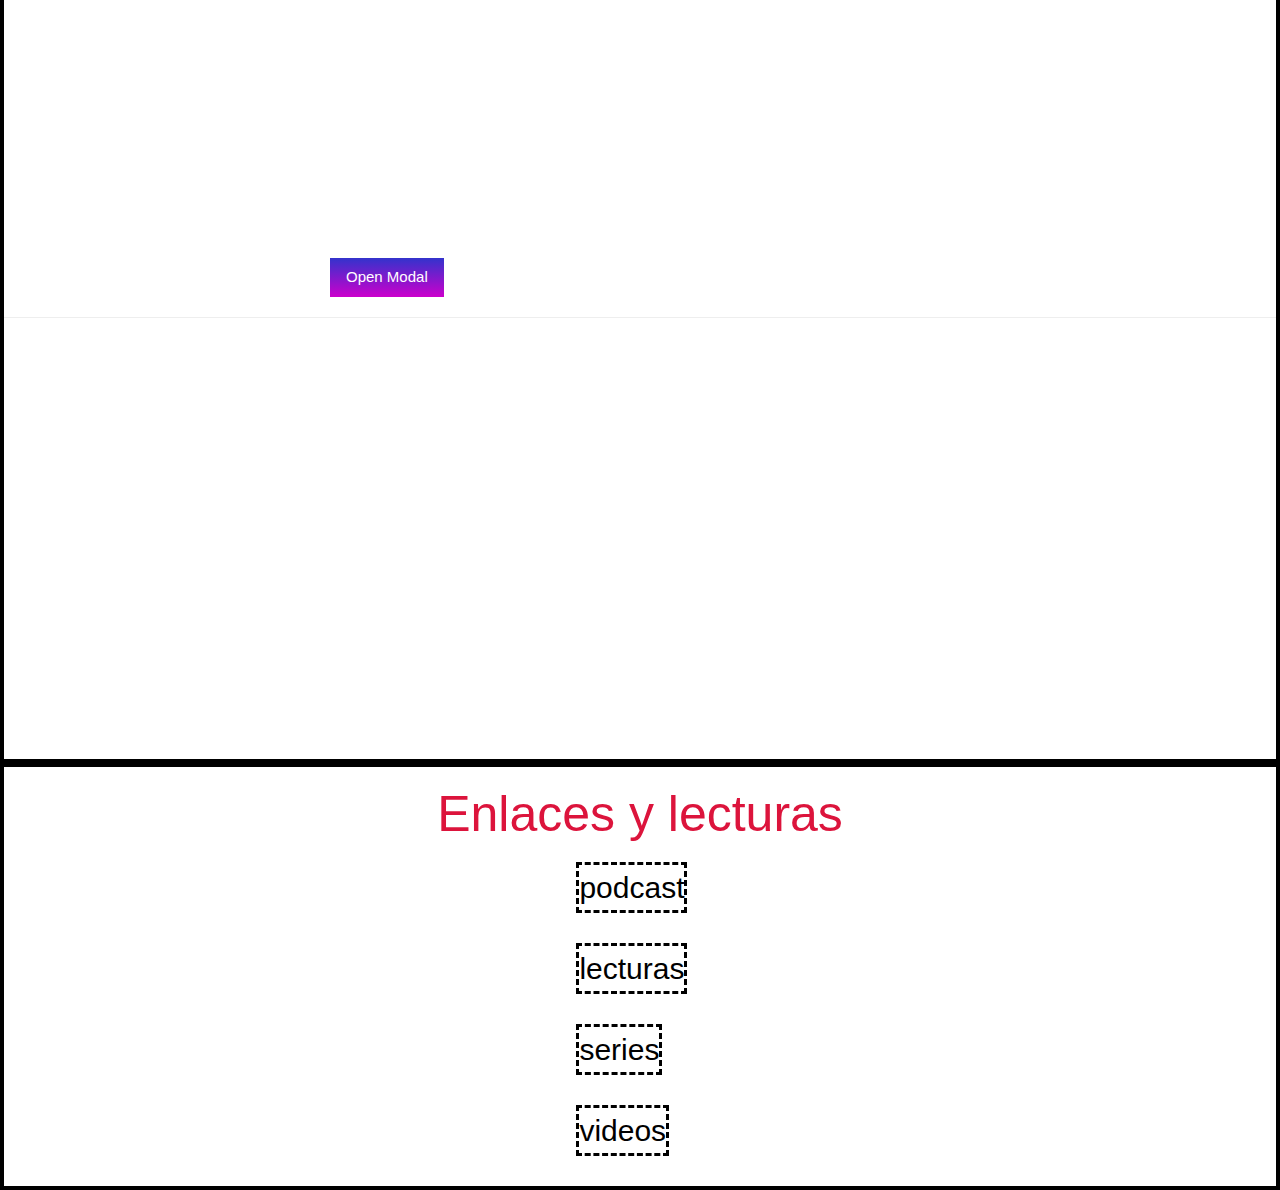
<file: paginas/listening.html>
<!DOCTYPE html>
<html lang="en">
<head>
    <meta charset="UTF-8">
    <meta name="viewport" content="width=device-width, initial-scale=1.0">
    <title>écoutez</title>
    <link rel="stylesheet" href="ecstyle.css">
    <link rel="shortcut icon" href="imagenes/jiji.ico" type="image/x-icon">
    <script src="script/javasciptes.js"></script>
    <link rel="stylesheet" href="https://www.w3schools.com/w3css/4/w3.css">
</head>
<body>
    <header>
        <div class="jumbotron">
            <h1 class="display-4">Écoutez!</h1>
            <h4 class="lead" style="width: 30%;font-size: 30px;">Pagina para los audios</h4>
            
          </div>
         

    </header>
    <section id="audios" style="border: 4px solid black;background-color: white;">
    <h3>Audio 1:Les vacances estivales pendant le confinament</h3>
    <audio src="audios/les_vacances_estivales_pendant_le_confinement.mp3" controls></audio>
    <track src subtitle>
     
      


<!--segundo audio-->
<hr>
<h3>Audio 2:quelques gestes barriere</h3>
<audio src="audios/quelques_gestes_barriere.mp3" controls></audio>
    <track src subtitle>
 

<!--tercero audio-->
<hr>
<h3>Audio 3:delphine centre pompidou</h3>
<audio src="audios/delphine_centre_pompidou.mp3" controls></audio>
    <track src subtitle>
  
<!--cuarto audio-->
<hr>
<h3>Audio 4:mes mes voyages aux quatre coins du monde</h3>
<audio src="audios/mes_voyages_aux_quatre_coins_du_monde_.mp3" controls></audio>
    <track src subtitle>
  <hr>
     <!-- Trigger/Open The Modal -->
     <button id="myBtn">¡PULSAME!</button>

     <!-- The Modal -->
     <div id="myModal" class="modal">
     
       <!-- Modal content -->
       <div class="modal-content">
         <span class="close">&times;</span>
         <p><h3>• Eliminar los cables y conectores entre estos.<br>
             • Ofrecer la posibilidad de crear pequeñas redes inalámbricas y facilitar <br>la sincronización de datos entre equipos personales.<br>
             • Facilitar las comunicaciones entre equipos móviles.</p></h3></p>
       </div>
     
     </div>
    </section>
    <section id="videos" style="border: 4px solid black;background-color: white;">
        <iframe width="760" height="415" src="https://www.youtube.com/embed/nBI0bDH8W28"  frameborder="0" allow="accelerometer; autoplay; encrypted-media; gyroscope; picture-in-picture"   allowfullscreen></iframe>
        <div class="w3-container">
            
            <button onclick="document.getElementById('id01').style.display='block'" class="w3-button w3-black" style="margin-left: 25%;">Open Modal</button>
          
            <div id="id01" class="w3-modal">
              <div class="w3-modal-content">
                <div class="w3-container">
                  <span onclick="document.getElementById('id01').style.display='none'" class="w3-button w3-display-topright">&times;</span>
                 
                  <p>Je suis une cruche
                    Percée de plus
                    J'ai la peau craquelée
                    Depuis toi, desséchée
                    Quand vient la lune
                    Et le vent frais
                    Par habitude
                    J'te cherche sur le canapé
                    Dieu qu'elle est loin
                    La nuit de liesse
                    Où j'ai trouvé ta main
                    Bien avant la tristesse
                    Tu me traquais
                    Tu m'avais vu
                    Tu m'as pris pour collier
                    Et mon cou tu l'as tendu (Pas là, pas là)
                    Mais t'es pas là, mais t'es où? (Pas là, pas là)
                    Mais t'es pas là, mais t'es où? (Pas là, pas là)
                    Mais t'es pas là, mais t'es où? (Pas là, pas là)
                    Mais t'es où, pas là? (Pas là, pas là)
                    Mais t'es pas là, mais t'es où? (Pas là, pas là)
                    Mais t'es pas là, mais t'es où? (Pas là, pas là)
                    Mais t'es où? (Pas là, pas là)
                    Des nuits d'ivoire
                    Sûr, ça je t'en dois
                    Si les tiennes sont noires
                    Non, je ne t'en veux pas
                    Ainsi va la vie
                    Enfin, surtout la tienne
                    Je m'abrutis
                    À jouer les fontaines (Pas là, pas là)
                    Mais t'es pas là, mais t'es où? (Pas là, pas là)
                    Mais t'es pas là, mais t'es où? (Pas là, pas là)
                    Mais t'es pas là, mais t'es où? (Pas là, pas là)
                    Mais t'es où, pas là? (Pas là, pas là)
                    Mais t'es pas là, mais t'es où? (Pas là, pas là)
                    Mais t'es pas là, mais t'es où? (Pas là, pas là)
                    Mais t'es où? (Pas là, pas là)
                    Je te remplace
                    Comme je le peux
                    Que tout s'efface
                    J'en fais le veux
                    Ça sera sans toi alors
                    Alors je n'ai plus qu'à être d'accord
                    A vous les cruches
                    Les cœurs en miettes
                    Soyons la ruche
                    D'un futur en fête (Pas là, pas là)
                    Mais t'es pas là, mais t'es où? (Pas là, pas là)
                    Mais t'es pas là, mais t'es où? (Pas là, pas là)
                    Mais t'es pas là, mais t'es où? (Pas là, pas là)
                    T'étais où? (Pas là, pas là)
                    Mais t'es où? (Pas là, pas là)
                    Mais t'es pas là, mais t'es où? (Pas là, pas là)
                    Mais t'es où? (Pas là, pas là)
                    Mais t'es mais t'es où, pas là? (Pas là, pas là)
                    Mais t'es pas là, mais t'es où? (Pas là, pas là)
                    Mais t'es pas là, mais t'es où? (Pas là, pas là)
                    Mais t'es pas là, mais t'es où? (Pas là, pas là)
                    T'es où (Pas là, pas là)
                    Mais t'es pas là, mais t'es où? (Pas là, pas là)
                    Mais t'es pas là, mais t'es où? (Pas là, pas là)
                    Mais t'es où (Pas là, pas là)
                    Je te remplace
                    Comme je le peux</p>
                </div>
              </div>
            </div>
          </div>

<hr>
<iframe width="760" height="415" src="https://www.youtube.com/embed/g6JbCsXKU3c" frameborder="0" allow="accelerometer; autoplay; encrypted-media; gyroscope; picture-in-picture" allowfullscreen></iframe>

</section>
<section id="random" style="border: 4px solid black;background-color: white;">
    <h3 style="font-size: 50px; color:crimson;text-align: center;">Enlaces y lecturas </h3>
<a href="https://www.ohlalalingua-blog.com/category/podcasts/">podcast</a></br>
<a href="https://www.aprendefrances.com/lecturas/lectura-18/">lecturas</a></br>
<a href="http://www.expressfrancais.com/series-en-frances/">series</a></br>
<a href="http://www.expressfrancais.com/videos-en-frances/">videos</a></br>
</section>
<script>
    // Get the modal
var modal = document.getElementById("myModal");

// Get the button that opens the modal
var btn = document.getElementById("myBtn");

// Get the <span> element that closes the modal
var span = document.getElementsByClassName("close")[0];

// When the user clicks the button, open the modal 
btn.onclick = function() {
  modal.style.display = "block";
}

// When the user clicks on <span> (x), close the modal
span.onclick = function() {
  modal.style.display = "none";
}

// When the user clicks anywhere outside of the modal, close it
window.onclick = function(event) {
  if (event.target == modal) {
    modal.style.display = "none";
  }
}

</script>

</body>
</html>
</file>
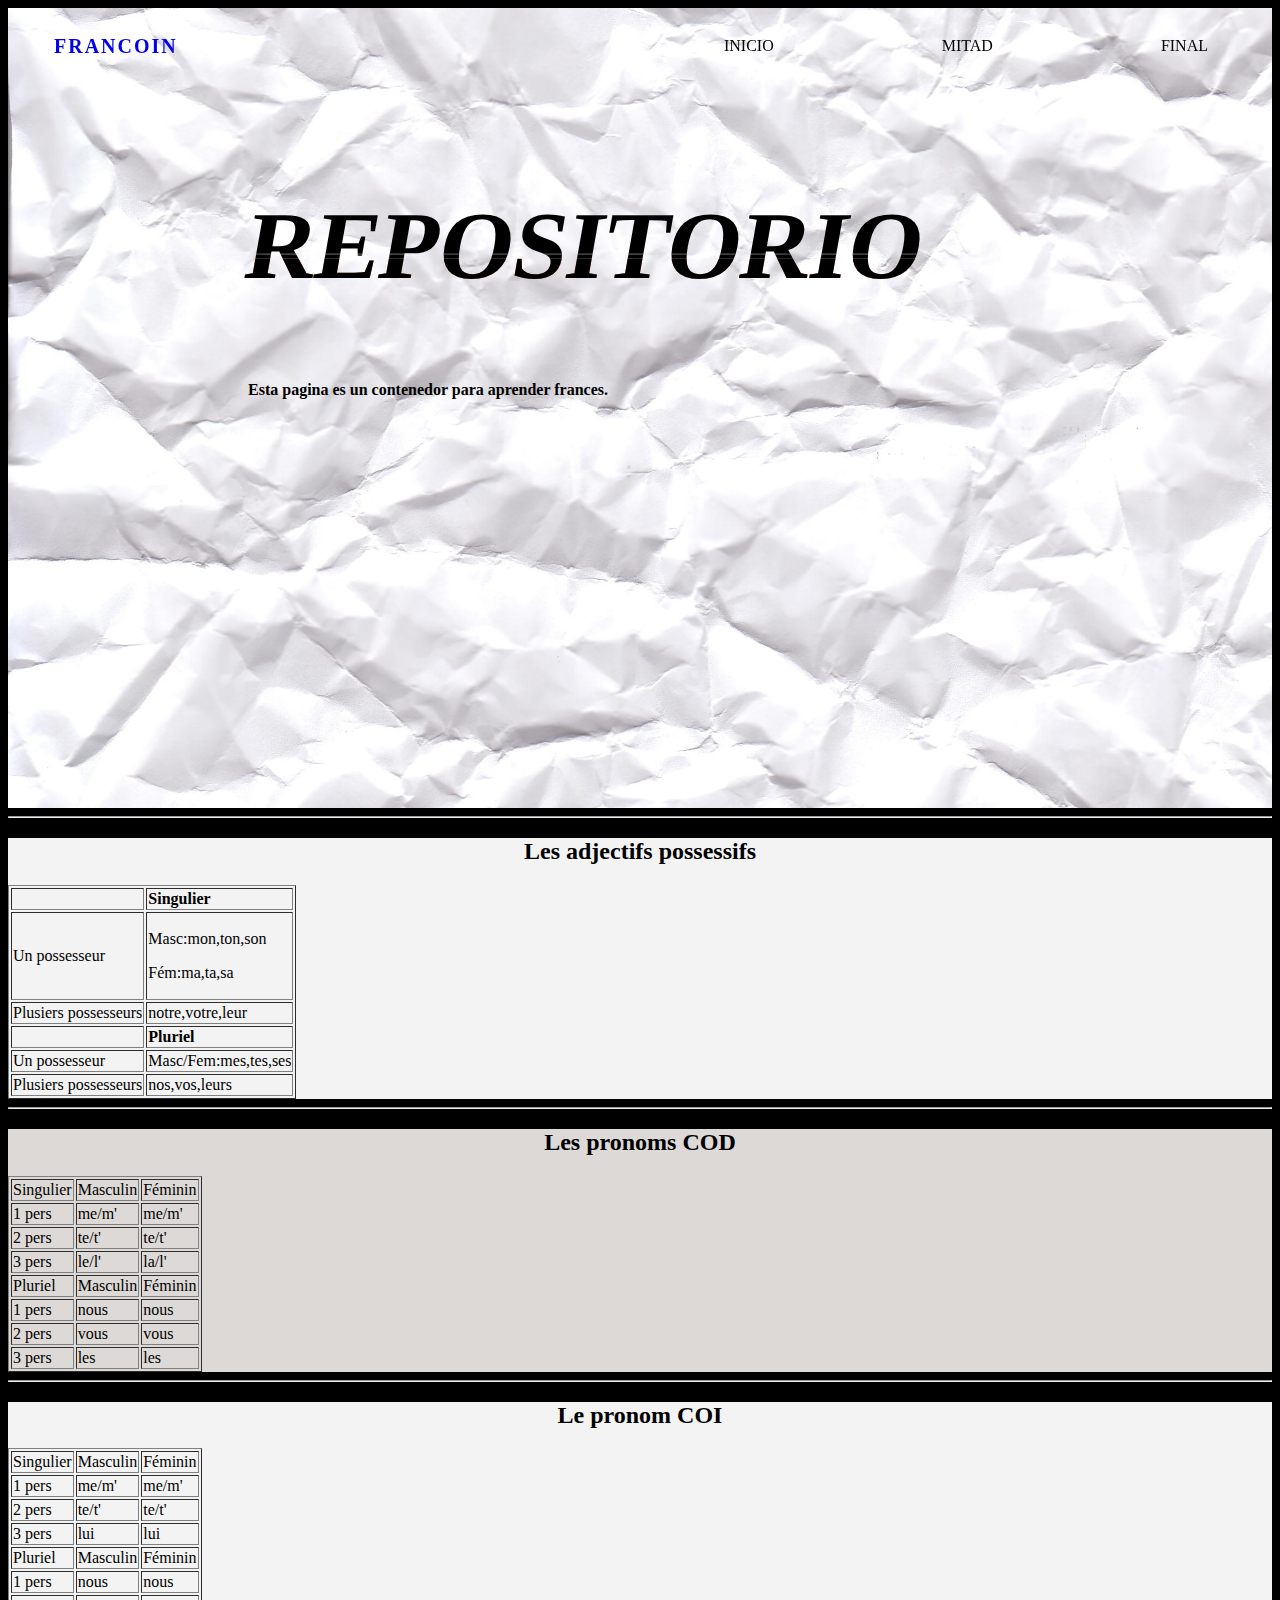
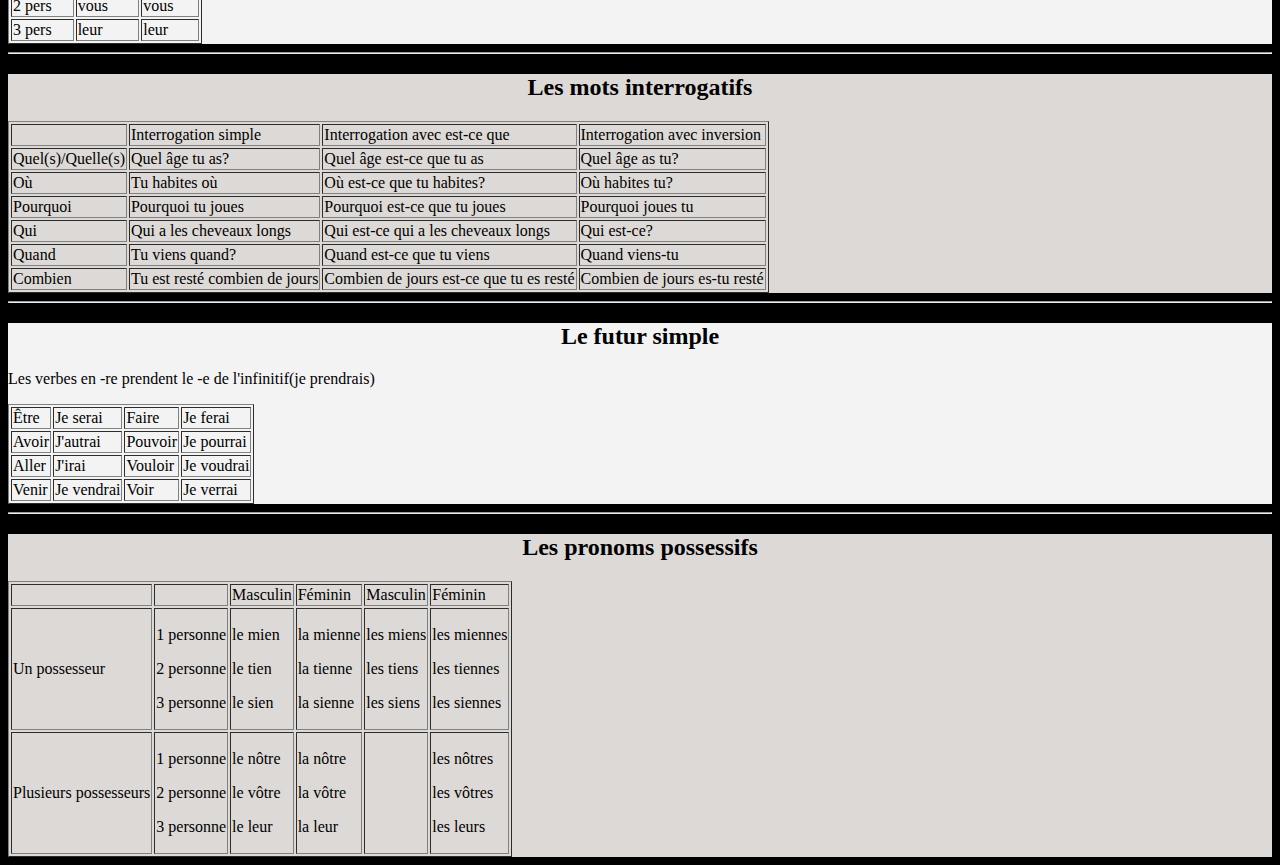
<file: paginas/repositorio.html>
<!DOCTYPE html>
<html lang="en">
<head>
    <meta charset="UTF-8">
    <meta name="viewport" content="width=device-width, initial-scale=1.0">
    <title>Repositorio</title>
    <link rel="shortcut icon" href="imagenes/favicon (8).ico" type="image/x-icon">
<!--bootstrap-->
<link rel="stylesheet" href="https://stackpath.bootstrapcdn.com/bootstrap/4.5.0/css/bootstrap.min.css" integrity="sha384-9aIt2nRpC12Uk9gS9baDl411NQApFmC26EwAOH8WgZl5MYYxFfc+NcPb1dKGj7Sk" crossorigin="anonymous">
<script src="https://code.jquery.com/jquery-3.5.1.slim.min.js" integrity="sha384-DfXdz2htPH0lsSSs5nCTpuj/zy4C+OGpamoFVy38MVBnE+IbbVYUew+OrCXaRkfj" crossorigin="anonymous"></script>
<script src="https://cdn.jsdelivr.net/npm/popper.js@1.16.0/dist/umd/popper.min.js" integrity="sha384-Q6E9RHvbIyZFJoft+2mJbHaEWldlvI9IOYy5n3zV9zzTtmI3UksdQRVvoxMfooAo" crossorigin="anonymous"></script>
<script src="https://stackpath.bootstrapcdn.com/bootstrap/4.5.0/js/bootstrap.min.js" integrity="sha384-OgVRvuATP1z7JjHLkuOU7Xw704+h835Lr+6QL9UvYjZE3Ipu6Tp75j7Bh/kR0JKI" crossorigin="anonymous"></script>
<!-- Roboto font (navbar) -->
<link href="https://fonts.googleapis.com/css2?family=Roboto:wght@500&display=swap" rel="stylesheet">
<link rel="stylesheet" href="https://pro.fontawesome.com/releases/v5.10.0/css/all.css" integrity="sha384-AYmEC3Yw5cVb3ZcuHtOA93w35dYTsvhLPVnYs9eStHfGJvOvKxVfELGroGkvsg+p" crossorigin="anonymous"/>
<!--inicio glitch frances-->
<link href='https://fonts.googleapis.com/css?family=Oswald' rel='stylesheet' type='text/css'>    
<link rel="stylesheet" href="style.css">
</head>
<body>
    <header>
        <nav>
            <div class="menu-icon">
               <i class="fa fa-bars fa-2x"></i>
            </div>
            <div class="logo">
              <a href="#" style="text-decoration: none;">FRANCOIN</a> 
            </div>
            <div class="menu">
               <ul>
                  <li class="uno"><a href="#">INICIO</a></li>
                  <li><a href="#"></a></li> 
                  <li class="dos"><a href="#medio">MITAD</a></li>
                  <li><a href="#"></a></li>
                  <li class="cinco"><a href="#final">FINAL</a></li>
                  
               </ul>
            </div>
         </nav>
        
        <div class="jumbotron jumbotron-fluid bg-transparent">
            <div class="container" id="efecto1">

                <h1 data-text="REPOSITORIO" id="hola">
                    <span class="glitch1" data-text="REPOSITORIO" aria-hidden></span>
                    <span class="glitch2" data-text="REPOSITORIO" aria-hidden></span>
                    REPOSITORIO
                  </h1>
              <p class="lead" style="font-weight: bold;">Esta pagina es un contenedor para aprender frances.</p>
             
            </div>
          </div>
    </header>
    <hr>
        <!--grid de 4 columnas de texto-->
        <div class="container-fluid" style="background-color: #F3F3F3;">
            <div class="row">
            <div class="col-lg-3 col-md-6 col-sm-12">
            
            
             </div> 
             <div class="col-lg-3 col-md-6 col-sm-12">
          <h2>Les adjectifs possessifs</h2>
          <table border="1" style="margin-left:300ev;color: black;">
            <tr>
                <td></td>
                <td style="font-weight: bold;">Singulier</td>

              
            </tr>
            <tr>
                <td>Un possesseur</td>
                <td><p>Masc:mon,ton,son</p><p>Fém:ma,ta,sa</p></td>
               
                
            </tr>
            <tr>
                <td>Plusiers possesseurs</td>
                <td>notre,votre,leur</td>
               
               
            </tr>
            <tr>
                <td></td>
                <td style="font-weight: bold;">Pluriel</td>
               
            </tr>
            <tr>
                <td>Un possesseur</td>
                <td>Masc/Fem:mes,tes,ses</td>
            </tr>
            <tr>
                <td>Plusiers possesseurs</td>
                <td>nos,vos,leurs</td>
            </tr>
        </table>
             </div> 
             <div class="col-lg-3 col-md-6 col-sm-12">
             </div> 
            </div>
          </div>
         <hr>
          <!--grid de 4 columnas de texto-->
         <div class="container-fluid" style="background-color: #DDD9D6;">
            <div class="row">
            <div class="col-lg-3 col-md-6 col-sm-12">
              
             </div> 
             <div class="col-lg-3 col-md-6 col-sm-12">
               <h2>Les pronoms COD</h2>
               <table border="1">
                <tr>
                    <td>Singulier</td>
                    <td>Masculin</td>
                    <td>Féminin</td>
                </tr>
                <tr>
                    <td>1 pers</td>
                    <td>me/m'</td>
                    <td>me/m'</td>
                </tr>
                <tr>
                    <td>2 pers</td>
                    <td>te/t'</td>
                    <td>te/t'</td>
                </tr>
                <tr>
                    <td>3 pers</td>
                    <td>le/l'</td>
                    <td>la/l'</td>
                </tr>
                <tr>
                    <td>Pluriel</td>
                    <td>Masculin</td>
                    <td>Féminin</td>
                </tr>
                <tr>
                    <td>1 pers</td>
                    <td>nous</td>
                    <td>nous</td>
                </tr>
                <tr>
                    <td>2 pers</td>
                    <td>vous</td>
                    <td>vous</td>
                </tr>
                <tr>
                    <td>3 pers</td>
                    <td>les</td>
                    <td>les</td>
                </tr>
            </table>
             </div> 
             <div class="col-lg-3 col-md-6 col-sm-12">
               
            
             </div> 
            </div>
          </div>
          <hr>
          <!--grid de 4 columnas de texto-->
         <div class="container-fluid" style="background-color: #F3F3F3;">
            <div class="row">
            <div class="col-lg-3 col-md-6 col-sm-12">
              
             </div> 
             <div class="col-lg-3 col-md-6 col-sm-12">
               <h2>Le pronom COI</h2>
               <table border="1">
                <tr>
                    <td>Singulier</td>
                    <td>Masculin</td>
                    <td>Féminin</td>
                </tr>
                <tr>
                    <td>1 pers</td>
                    <td>me/m'</td>
                    <td>me/m'</td>
                </tr>
                <tr>
                    <td>2 pers</td>
                    <td>te/t'</td>
                    <td>te/t'</td>
                </tr>
                <tr>
                    <td>3 pers</td>
                    <td>lui</td>
                    <td>lui</td>
                </tr>
                <tr>
                    <td>Pluriel</td>
                    <td>Masculin</td>
                    <td>Féminin</td>
                </tr>
                <tr>
                    <td>1 pers</td>
                    <td>nous</td>
                    <td>nous</td>
                </tr>
                <tr>
                    <td>2 pers</td>
                    <td>vous</td>
                    <td>vous</td>
                </tr>
                <tr>
                    <td>3 pers</td>
                    <td>leur</td>
                    <td>leur</td>
                </tr>
            </table>
             </div> 
             <div class="col-lg-3 col-md-6 col-sm-12">     
             </div> 
            </div>
          </div>
           <hr>
           <section id="medio">
          <!--grid de 4 columnas de texto-->
         <div class="container-fluid" id="res" style="background-color: #DDD9D6;">
            <div class="row">
            <div class="col-lg-3 col-md-6 col-sm-12">
              
             </div> 
             <div class="col-lg-3 col-md-6 col-sm-12">
               <h2>Les mots interrogatifs</h2>
               <table border="1">
                <tr>
                    <td></td>
                    <td>Interrogation simple</td>
                    <td>Interrogation avec est-ce que</td>
                    <td>Interrogation avec inversion</td>
                </tr>
                <tr>
                 <td>Quel(s)/Quelle(s)</td>
                 <td>Quel âge tu as?</td>
                 <td>Quel âge est-ce que tu as</td>
                 <td>Quel âge as tu?</td>
                </tr>
                <tr>
                <td>Où</td>
                <td>Tu habites où</td>
                <td>Où est-ce que tu habites?</td>
                <td>Où habites tu?</td>
                </tr>
                <tr>
                <td>Pourquoi</td>
                <td>Pourquoi tu joues</td>
                <td>Pourquoi est-ce que tu joues</td>
                <td>Pourquoi joues tu</td>
                </tr>
                <tr>
                    <td>Qui</td>
                    <td>Qui a les cheveaux longs</td>
                    <td>Qui est-ce qui a les cheveaux longs</td>
                    <td>Qui est-ce?</td>
                </tr>
                <tr>
                    <td>Quand</td>
                    <td>Tu viens quand?</td>
                    <td>Quand est-ce que tu viens</td>
                    <td>Quand viens-tu</td>
                </tr>
                <tr>
                    <td>Combien</td>
                    <td>Tu est resté combien de jours</td>
                    <td>Combien de jours est-ce que tu es resté</td>
                    <td>Combien de jours es-tu resté</td>
                </tr>
            </table>
             </div> 
             <div class="col-lg-3 col-md-6 col-sm-12">
             </div> 
            </div>
          </div>
        </section>
          <hr>
          <!--grid de 4 columnas de texto-->
         <div class="container-fluid" style="background-color: #F3F3F3;">
            <div class="row">
            <div class="col-lg-3 col-md-6 col-sm-12">
             
             </div> 
             <div class="col-lg-3 col-md-6 col-sm-12">
               <h2>Le futur simple</h2>
               <p>Les verbes en -re prendent le -e de l'infinitif(je prendrais)</p>
    <table border="1">
        <tr><td>Être</td><td>Je serai</td><td>Faire</td><td>Je ferai</td></tr>
        <tr><td>Avoir</td><td>J'autrai</td><td>Pouvoir</td><td>Je pourrai</td></tr>
        <tr><td>Aller</td><td>J'irai</td><td>Vouloir</td><td>Je voudrai</td></tr>
        <tr><td>Venir</td><td>Je vendrai</td><td>Voir</td><td>Je verrai</td></tr>
    </table>
             </div> 
             <div class="col-lg-3 col-md-6 col-sm-12">
               
            
             </div> 
            </div>
        </div>
        <hr>
        <section id="final">
             <!--grid de 4 columnas de texto-->
         <div class="container-fluid" style="background-color: #DDD9D6;">
            <div class="row">
            <div class="col-lg-3 col-md-6 col-sm-12">
             
             </div> 
             <div class="col-lg-3 col-md-6 col-sm-12">
               <h2>Les pronoms possessifs</h2>
               <table border="1">
                <tr>
                    <td></td>
                    <td></td>
                    <td>Masculin</td>
                    <td>Féminin</td>
                    <td>Masculin</td>
                    <td>Féminin</td>
                </tr>
                <tr>
                    <td>Un possesseur</td>
                    <td><p>1 personne</p><p>2 personne</p><p>3 personne</p></td>
                    <td><p>le mien</p><p>le tien</p><p>le sien</p></td>
                    <td><p>la mienne</p><p>la tienne</p><p>la sienne</p></td>
                    <td><p>les miens</p><p>les tiens</p><p>les siens</p></td>
                    <td><p>les miennes</p><p>les tiennes</p><p>les siennes</p></td>
                </tr>
                <tr>
                    <td>Plusieurs possesseurs</td>
                    <td><p>1 personne</p><p>2 personne</p><p>3 personne</p></td>
                    <td><p>le nôtre</p><p>le vôtre</p><p>le leur</p></td>
                    <td><p>la nôtre</p><p>la vôtre</p><p>la leur</p></td>
                    <td></td>
                    <td><p>les nôtres</p><p>les vôtres</p><p>les leurs</p></td>
                </tr>
            </table>
             </div> 
             <div class="col-lg-3 col-md-6 col-sm-12">
               
             
             </div> 
            
            </div>
          </div>
        </section>
</body>
<script>
    $(document).ready(function() {
            $(".menu-icon").on("click", function() {
                  $("nav ul").toggleClass("showing");
            });
      });

      // Scrolling Effect

      $(window).on("scroll", function() {
            if($(window).scrollTop()) {
                  $('nav').addClass('black');
            }

            else {
                  $('nav').removeClass('black');
            }
      })
</script>
</html>
</file>
<file: gramatica/estilo.css>
/*hoja de estilo de frances*/
body{
  background-color:  #0E5C68;
}
.logo {
  line-height: 60px;
  position: fixed;
  float: left;
  margin: 16px 46px;
  color: #fff;
  font-weight: bold;
  font-size: 20px;
  letter-spacing: 2px;
  z-index: 99;
}
header {
  width: 100%;
  height: 100vh;
  background-repeat: no-repeat;
  background-size: cover;
}


nav {
  position: fixed;
  width: 100%;
  line-height: 60px;
  top:0%;
  z-index:1;

}
nav.black ul li.uno:hover {
  background-color: black;
}
nav.black ul li.dos:hover {
  background-color: #C5E3DB;
  color:black;
}
nav.black ul li.tres:hover {
  background-color: black;
}
nav.black ul li.cuatro:hover {
  background-color: #C5E3DB;
  color:black;
}
nav.black ul li.cinco:hover {
  background-color: black;
}

nav ul {
  line-height: 60px;
  list-style: none;
  background: rgba(0, 0, 0, 0);
  overflow: hidden;
  color: rgb(197, 19, 19);
  padding: 0;
  text-align: right;
  margin: 0;
  padding-right: 40px;
  transition: 1s;
  z-index:99;
  text-decoration: none;
}

nav.black ul {
  background: #B03D28;
  z-index:99;
}

nav ul li {
  display: inline-block;
  padding: 16px 40px;;
  z-index:99;
}
nav.black ul li a {
 
  text-decoration: none;;
}

nav ul li a {
  text-decoration: none;
  color: #fff;
  font-size: 16px;
  z-index:99;
}

.menu-icon {
  line-height: 60px;
  width: 100%;
  background: #000;
  text-align: right;
  box-sizing: border-box;
  padding: 15px 24px;
  cursor: pointer;
  color: #fff;
  display: none;
  z-index:1;
}

@media(max-width: 786px) {

  .logo {
        position: fixed;
        top: 0;
        margin-top:16px;
        z-index:99;
  }

  nav ul {
        max-height: 0px;
        background: #ffdd99;
        z-index:99;
  }

  nav.black ul {
        background: #59898D;
        z-index:99;
  }

  .showing {
        max-height: 34em;
        z-index:99;
  }

  nav ul li {
        box-sizing: border-box;
        width: 100%;
        padding: 24px;
        text-align: center;
        z-index:99;
  }

  .menu-icon {
        display: inline-block;
  }

}

  
  header {
    background-image: url(imagenes/KDISE.jpg);
    background-color: red;
    height: 800px;
    background-repeat: no-repeat;
    background-size: cover;
  }

  .jumbotron {
    
  }

  /*css del boton del header*/
  @import url(https://fonts.googleapis.com/css?family=Open+Sans:700);

.boton {
  position:relative;
  margin-top:10%;
  background:rgb(128, 8, 9);
  border:1px solid white;
  padding:20px;
  font-size:0.9em;
  color:white;
  box-shadow:4px 4px 0px 0px white;
  font-family: 'Open Sans', sans-serif;
  font-weight:700;
  letter-spacing:5px;
  text-transform:uppercase;
  transition: all 300ms ease-in-out;
  left:0;
  top:0;
  text-decoration: none;
}

.boton:hover {
  left:4px;
  top:4px;
  box-shadow:0 0 0 0 white;
}

/*ESTO ES EL EFECTO GLITCH DE "FRANCES*/

h1 {
  position: relative;
  font-size: 6rem;
  color: transparent;
  white-space: nowrap;
  transform: skew(-10deg);
  display: inline-block;
}
h1 .glitch1,
h1 .glitch2 {
  position: absolute;
  top: 0;
  left: 0;
}
h1::before,
h1::after,
h1 .glitch2::before,
h1 .glitch2::after,
h1 .glitch1::before,
h1 .glitch1::after {
  content: attr(data-text);
  position: absolute;
  top: 0;
  left: 0;
  color: black;
  z-index: 1;
  pointer-events: none;
  mix-blend-mode: multiply;
}
h1 .glitch2::before {
  color: cyan;
  animation: trans4 3.2s infinite;
  z-index: -1;
  clip-path: inset(62% 0 0 0);
}
h1 .glitch2::after {
  color: magenta;
  animation: trans5 3.2s infinite;
  z-index: -1;
  clip-path: inset(62% 0 0 0);
}
h1::before {
  clip-path: inset(0 0 43% 0);
  animation: trans6 3.2s infinite;
  color: black;
}
h1::after {
  clip-path: inset(62% 0 0 0);
}
h1 .glitch1::before {
  clip-path: inset(57% 0 42% 0);
  animation: trans2 .8s steps(1, start) infinite;
  animation-fill-mode: both;
  animation-delay: 0.2s;
  color: black;
}
h1 .glitch1::after {
  clip-path: inset(58% 0 38% 0);
  animation: trans1 .8s steps(1, start) infinite;
  animation-fill-mode: both;
  color: black;
}

@keyframes trans1 {
  0% {
    transform: translateX(-1%);
  }
  20% {
    transform: translateX(0.5%);
  }
  40% {
    transform: translateX(-0.2%);
  }
  60% {
    transform: translateX(0.6%);
  }
  90% {
    transform: translateX(0.8%);
  }
  100% {
    transform: translateX(-1%);
  }
}
@keyframes trans2 {
  0% {
    transform: translateX(5%);
  }
  20% {
    transform: translateX(2.5%);
  }
  55% {
    transform: translateX(1.8%);
  }
  60% {
    transform: translateX(2.6%);
  }
  80% {
    transform: translateX(2.8%);
  }
  100% {
    transform: translateX(3%);
  }
}
@keyframes trans3 {
  0% {
    transform: translateX(1%);
  }
  20% {
    transform: translateX(1.1%);
  }
  45% {
    transform: translateX(1.2%);
  }
  70% {
    transform: translateX(1.4%);
  }
  90% {
    transform: translateX(0.6%);
  }
  100% {
    transform: translateX(1.2%);
  }
}
@keyframes trans4 {
  0% {
    transform: translateX(0%);
  }
  60% {
    transform: translateX(0.5%);
  }
  60.001% {
    transform: translateX(0.3%);
  }
  100% {
    transform: translateX(0.2%);
  }
}
@keyframes trans5 {
  0% {
    transform: translateX(0%);
  }
  60% {
    transform: translateX(-0.5%);
  }
  60.001% {
    transform: translateX(-0.3%);
  }
  100% {
    transform: translateX(-0.2%);
  }
}
@keyframes trans6 {
  0% {
    transform: translateX(0.6%);
  }
  60% {
    transform: translateX(1.1%);
  }
  60.001% {
    transform: translateX(0.9%);
  }
  100% {
    transform: translateX(1.2%);
  }
}

#hola2 {
  margin-top: 182px;
  margin-left: 70px;
}


  /*media querys*/
  @media screen and (max-width:800px) {
    #hola2 {
        font-size: 72px;
        margin-top:202px;
        margin-left: 40px;
    }
    header {
        width: 105%;
    }
    .lead {
       margin-left: 40px;
    }
    .boton {
      margin-left: 120px;
    }
    .logo {
      color:white;
    }
    nav ul li a  {
      color:white;
    }
    .menu-icon {
      color: white;
    }
 }
 
 
  @media screen and (max-width:800px) {
    .container-fluid {
      width:105%;
    }
    header {
      background-image: url("imagenes/Pila-libros-769x1024.jpg");
      
    }
    header #sign {
      text-align: center;
  padding-top: 30%;
  font-family: 'Oswald', sans-serif;
  font-size: 5em;
  transform: scaleY(1.6);
    }
    header .shimmer {
      color: rgba(255, 255, 255,0);
      background: -webkit-gradient(linear, left top, right top, from(black), to(black), color-stop(0.5, #fff));
      -webkit-background-size: 125px 100%;
      background-size: 125px 100%;
      -webkit-background-clip: text;
      -webkit-animation-name: shimmer;
      -webkit-animation-duration: 6s;
      -webkit-animation-iteration-count: infinite;
      background-repeat: no-repeat;
      background-position: 0 0;
      background-color: #222;
    }
    @-webkit-keyframes shimmer {
			0% {
				background-position: top left;
		}
		100% {
				background-position: top right;
		}
}



  }
</file>
<file: paginas/ecstyle.css>
/*hoja de estilo de listening*/
body {
    background-color: salmon;
}
header {
    background-image: url("imagenes/ttt.gif");
    width: 100%;
    height: 800px;
    background-repeat: no-repeat;
    background-size: cover;
    margin-top: 0vw;
}

.jumbotron {
    padding-top: 182px;
      padding-left: 35%;
      
}



audio {
  margin-left: 45%;
}

iframe {
  margin-left: 25%;
}


/* boton morado */
.modal {
    display: none; /* Hidden by default */
    position: fixed; /* Stay in place */
    z-index: 1; /* Sit on top */
    padding-top: 100px; /* Location of the box */
    left: 0;
    top: 0;
    width: 100%; /* Full width */
    height: 100%; /* Full height */
    overflow: auto; /* Enable scroll if needed */
    background-color: rgb(0,0,0); /* Fallback color */
    background-color: rgba(0,0,0,0.4); /* Black w/ opacity */
    
  }
  
  /* Modal Content */
  .modal-content {
    background-color: #fefefe;
    margin: auto;
    padding: 20px;
    border: 1px solid #888;
    width: 30%;
     
  }
  button{
    background-image: linear-gradient(#3333cc, #cc00cc);
    border:none;
    color:white;
    margin-bottom: 29px;
    font-size: 60px;
    font-family: 'Teko', sans-serif;
    cursor: pointer;
    margin-left: 30%;
    
  }
  #myBtn {
    margin-left: 50%;
  }
  /* The Close Button */
  .close {
     
    float: right;
    font-size: 28px;
    font-weight: bold;
  }
  
  .close:hover,
  .close:focus {
    color: #000;
    text-decoration: none;
    cursor: pointer;
    
  }
  /*siempre que use float para apilar columnas,debo acabar poniendo un div e indicando que a partir de ahi se acaba el apilamiento */
  #fin-float {
    clear: both;
  }
  a {
      font-size: 30px;
      margin-left:45%;
      display: inline-block;
      margin-bottom: 30px;
      border: dashed  black;
      text-decoration: none;
  }
  a:hover {
      color: blue;
}

h3 {
    text-align: center;
}

 /*media querys*/
 @media screen and (max-width:800px) {
   audio {
    
     margin-left:0;
   }

   #videos {
    width: 100vw;
    
   }
   header {
     width: 100vw;
     background-image: url("imagenes/Untitled.svg");
     background-repeat: no-repeat;
     background-size: cover;
   }
   header h1 {
     font-size: 20px;
     color:  cornflowerblue;
     
     
   }
   header .jumbotron {
     padding-left: 10%;
   }
   audio {
     margin:0;
     background-color: cornflowerblue;
   }
   #audios {
     padding-left: 10%;
   }
   .modal-content {
     width: 60%;
     z-index: 99;
   }
   #myBtn {
     background-color: red;
    
   }
   button {
     font-size: 6px;
     height: 50px;
    
   }
   .modal {
   
     
   }
   iframe{
     width: 99vw;
     padding-left: 0%;
     margin-left: 0%;
   }
   .header {
    background-color: white;
    background-image: radial-gradient(lightgrey 10%, transparent 5%),
      radial-gradient(lightgrey 10%, transparent 5%);
    background-size: 20px 20px;
    background-position: 0 0, 20px 20px;
    }
  
    h1 {
    font-size: 200px;
    -webkit-text-fill-color: whitesmoke; /* Will override color (regardless of order) */
    -webkit-text-stroke-width: 1px;
    -webkit-text-stroke-color: darkgrey;
    text-transform: uppercase;
    line-height: 90%;
    }
  
    .lead {
    color:#D4BB3D
    }
  
    .display-4 {
    text-shadow: 2px 2px white, 8px 10px #7C85EF;
    margin-bottom: 20%;
    }
    }
</file>
<file: paginas/style.css>
/*este es el css de repositorio*/
.logo {
    line-height: 60px;
    position: fixed;
    float: left;
    margin: 16px 46px;
    color: black;
    font-weight: bold;
    font-size: 20px;
    letter-spacing: 2px;
    z-index: 99;
  }
  body {
    background-color: black;
  }
  header {
    width: 100%;
    height: 100vh;
    background-repeat: no-repeat;
    background-size: cover;
  }
  #hola {
      margin-top: 182px;
      margin-left: 240px;

  }
.lead {
    margin-left: 240px;
}
  h2{
      text-align: center;
      color:black;
  }
  
  nav {
    position: fixed;
    width: 100%;
    line-height: 60px;
    top:0%;
    z-index:1;
    
  }
  
  nav ul {
    line-height: 60px;
    list-style: none;
    background: rgba(0, 0, 0, 0);
    overflow: hidden;
    color: rgb(197, 19, 19);
    padding: 0;
    text-align: right;
    margin: 0;
    padding-right: 40px;
    transition: 1s;
    z-index:99;
  }
  
  nav.black ul {
    background: black;
    z-index:99;
   
  }
  
  nav ul li {
    display: inline-block;
    padding: 16px 40px;;
    z-index:99;
    
  }
  nav.black ul li a {
    color:white;
    text-decoration: none;;
  }
  nav ul li a {
    text-decoration: none;
    color: black;
    font-size: 16px;
    z-index:99;
  }
  nav.black ul li.uno:hover {
    background-color: #3346a3;
  }
  nav.black ul li.dos:hover {
    background-color: #EDD712;
  }
  nav.black ul li.tres:hover {
    background-color: #3346a3;
  }
  nav.black ul li.cuatro:hover {
    background-color: #EDD712;
  }
  nav.black ul li.cinco:hover {
    background-color: #3346a3;
  }
  nav.black .logo {
    
  }
  .menu-icon {
    line-height: 60px;
    width: 100%;
    background: #000;
    text-align: right;
    box-sizing: border-box;
    padding: 15px 24px;
    cursor: pointer;
    color: black;
    display: none;
    z-index:1;
  }
  
  @media(max-width: 786px) {
  
    .logo {
          position: fixed;
          top: 0;
          margin-top:16px;
          z-index:99;
    }
  
    nav ul {
          max-height: 0px;
          background: #000;
          z-index:99;
    }
  
    nav.black ul {
          background: #000;
          z-index:99;
    }
  
    .showing {
          max-height: 34em;
          z-index:99;
    }
  
    nav ul li {
          box-sizing: border-box;
          width: 100%;
          padding: 24px;
          text-align: center;
          z-index:99;
    }
  
    .menu-icon {
          display: inline-block;
    }
  
  }
  
    
    
    header {
      background-image: url(imagenes/sdsa.jpg);
      background-color: red;
      height: 800px;
      background-repeat: no-repeat;
      background-size: cover;
    }
  
    .jumbotron {
      
    }
  
    /*css del boton del header*/
    @import url(https://fonts.googleapis.com/css?family=Open+Sans:700);
  
  .boton {
    position:relative;
    margin-top:10%;
    background:rgb(128, 8, 9);
    border:1px solid white;
    padding:20px;
    font-size:0.9em;
    color:white;
    box-shadow:4px 4px 0px 0px white;
    font-family: 'Open Sans', sans-serif;
    font-weight:700;
    letter-spacing:5px;
    text-transform:uppercase;
    transition: all 300ms ease-in-out;
    left:0;
    top:0;
    text-decoration: none;
  }
  
  .boton:hover {
    left:4px;
    top:4px;
    box-shadow:0 0 0 0 white;
  }
  
  /*ESTO ES EL EFECTO GLITCH DE "FRANCES*/
  
  h1 {
    position: relative;
    font-size: 6rem;
    color: transparent;
    white-space: nowrap;
    transform: skew(-10deg);
    display: inline-block;
  }
  h1 .glitch1,
  h1 .glitch2 {
    position: absolute;
    top: 0;
    left: 0;
  }
  h1::before,
  h1::after,
  h1 .glitch2::before,
  h1 .glitch2::after,
  h1 .glitch1::before,
  h1 .glitch1::after {
    content: attr(data-text);
    position: absolute;
    top: 0;
    left: 0;
    color: black;
    z-index: 1;
    pointer-events: none;
    mix-blend-mode: multiply;
  }
  h1 .glitch2::before {
    color: rgb(242, 107, 91);
    animation: trans4 3.2s infinite;
    z-index: -1;
    clip-path: inset(62% 0 0 0);
  }
  h1 .glitch2::after {
    color: #deeaee;
    animation: trans5 3.2s infinite;
    z-index: -1;
    clip-path: inset(62% 0 0 0);
  }
  h1::before {
    clip-path: inset(0 0 43% 0);
    animation: trans6 3.2s infinite;
    color: black;
  }
  h1::after {
    clip-path: inset(62% 0 0 0);
  }
  h1 .glitch1::before {
    clip-path: inset(57% 0 42% 0);
    animation: trans2 .8s steps(1, start) infinite;
    animation-fill-mode: both;
    animation-delay: 0.2s;
    color: black;
  }
  h1 .glitch1::after {
    clip-path: inset(58% 0 38% 0);
    animation: trans1 .8s steps(1, start) infinite;
    animation-fill-mode: both;
    color: black;
  }
  
  @keyframes trans1 {
    0% {
      transform: translateX(-1%);
    }
    20% {
      transform: translateX(0.5%);
    }
    40% {
      transform: translateX(-0.2%);
    }
    60% {
      transform: translateX(0.6%);
    }
    90% {
      transform: translateX(0.8%);
    }
    100% {
      transform: translateX(-1%);
    }
  }
  @keyframes trans2 {
    0% {
      transform: translateX(5%);
    }
    20% {
      transform: translateX(2.5%);
    }
    55% {
      transform: translateX(1.8%);
    }
    60% {
      transform: translateX(2.6%);
    }
    80% {
      transform: translateX(2.8%);
    }
    100% {
      transform: translateX(3%);
    }
  }
  @keyframes trans3 {
    0% {
      transform: translateX(1%);
    }
    20% {
      transform: translateX(1.1%);
    }
    45% {
      transform: translateX(1.2%);
    }
    70% {
      transform: translateX(1.4%);
    }
    90% {
      transform: translateX(0.6%);
    }
    100% {
      transform: translateX(1.2%);
    }
  }
  @keyframes trans4 {
    0% {
      transform: translateX(0%);
    }
    60% {
      transform: translateX(0.5%);
    }
    60.001% {
      transform: translateX(0.3%);
    }
    100% {
      transform: translateX(0.2%);
    }
  }
  @keyframes trans5 {
    0% {
      transform: translateX(0%);
    }
    60% {
      transform: translateX(-0.5%);
    }
    60.001% {
      transform: translateX(-0.3%);
    }
    100% {
      transform: translateX(-0.2%);
    }
  }
  @keyframes trans6 {
    0% {
      transform: translateX(0.6%);
    }
    60% {
      transform: translateX(1.1%);
    }
    60.001% {
      transform: translateX(0.9%);
    }
    100% {
      transform: translateX(1.2%);
    }
  }
  
  /*media querys*/
  @media screen and (max-width:800px) {
     #hola {
         font-size: 40px;
         margin-top:92px;
         margin-left: 0px;
     }
     header {
         width: 110%;
     }
     .lead {
        margin-left: 0px;
     }
     .logo {
       color:white;
     }
     nav ul li a  {
       color:white;
     }
     .menu-icon {
       color: white;
     }
     #res {
       margin-left: 0%;
     }
  }

  /*media querys*/
  @media screen and (max-width:800px) {
    .container-fluid {
      width:105%;
    }
    header {
      background-image: url("imagenes/772.jpg");
      background-repeat: no-repeat;
      background-size: cover;
    }
    h1::before {
      color:white
    }
    .lead {
      color:white
    }
    #final {
      background-color: hotpink;
    }
    
    td {
      font-size: 8px;
    }
  }
</file>
